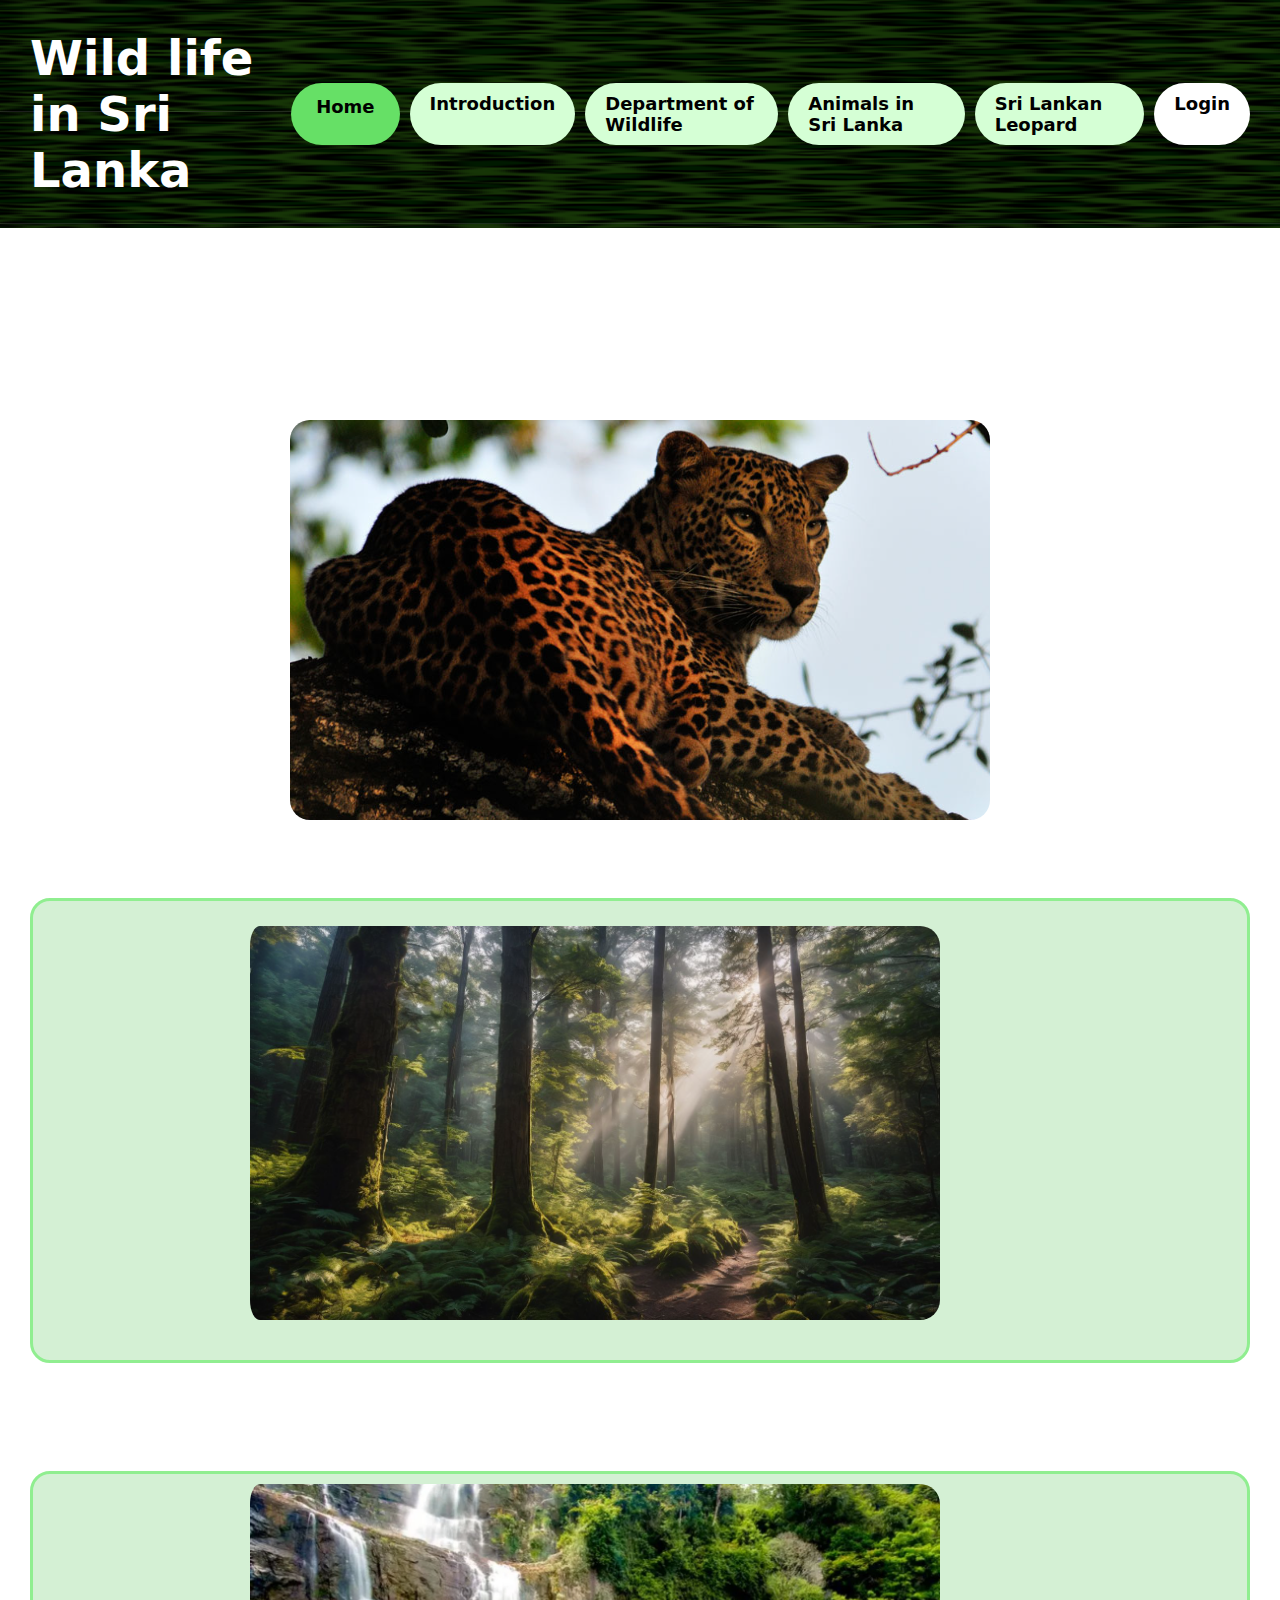
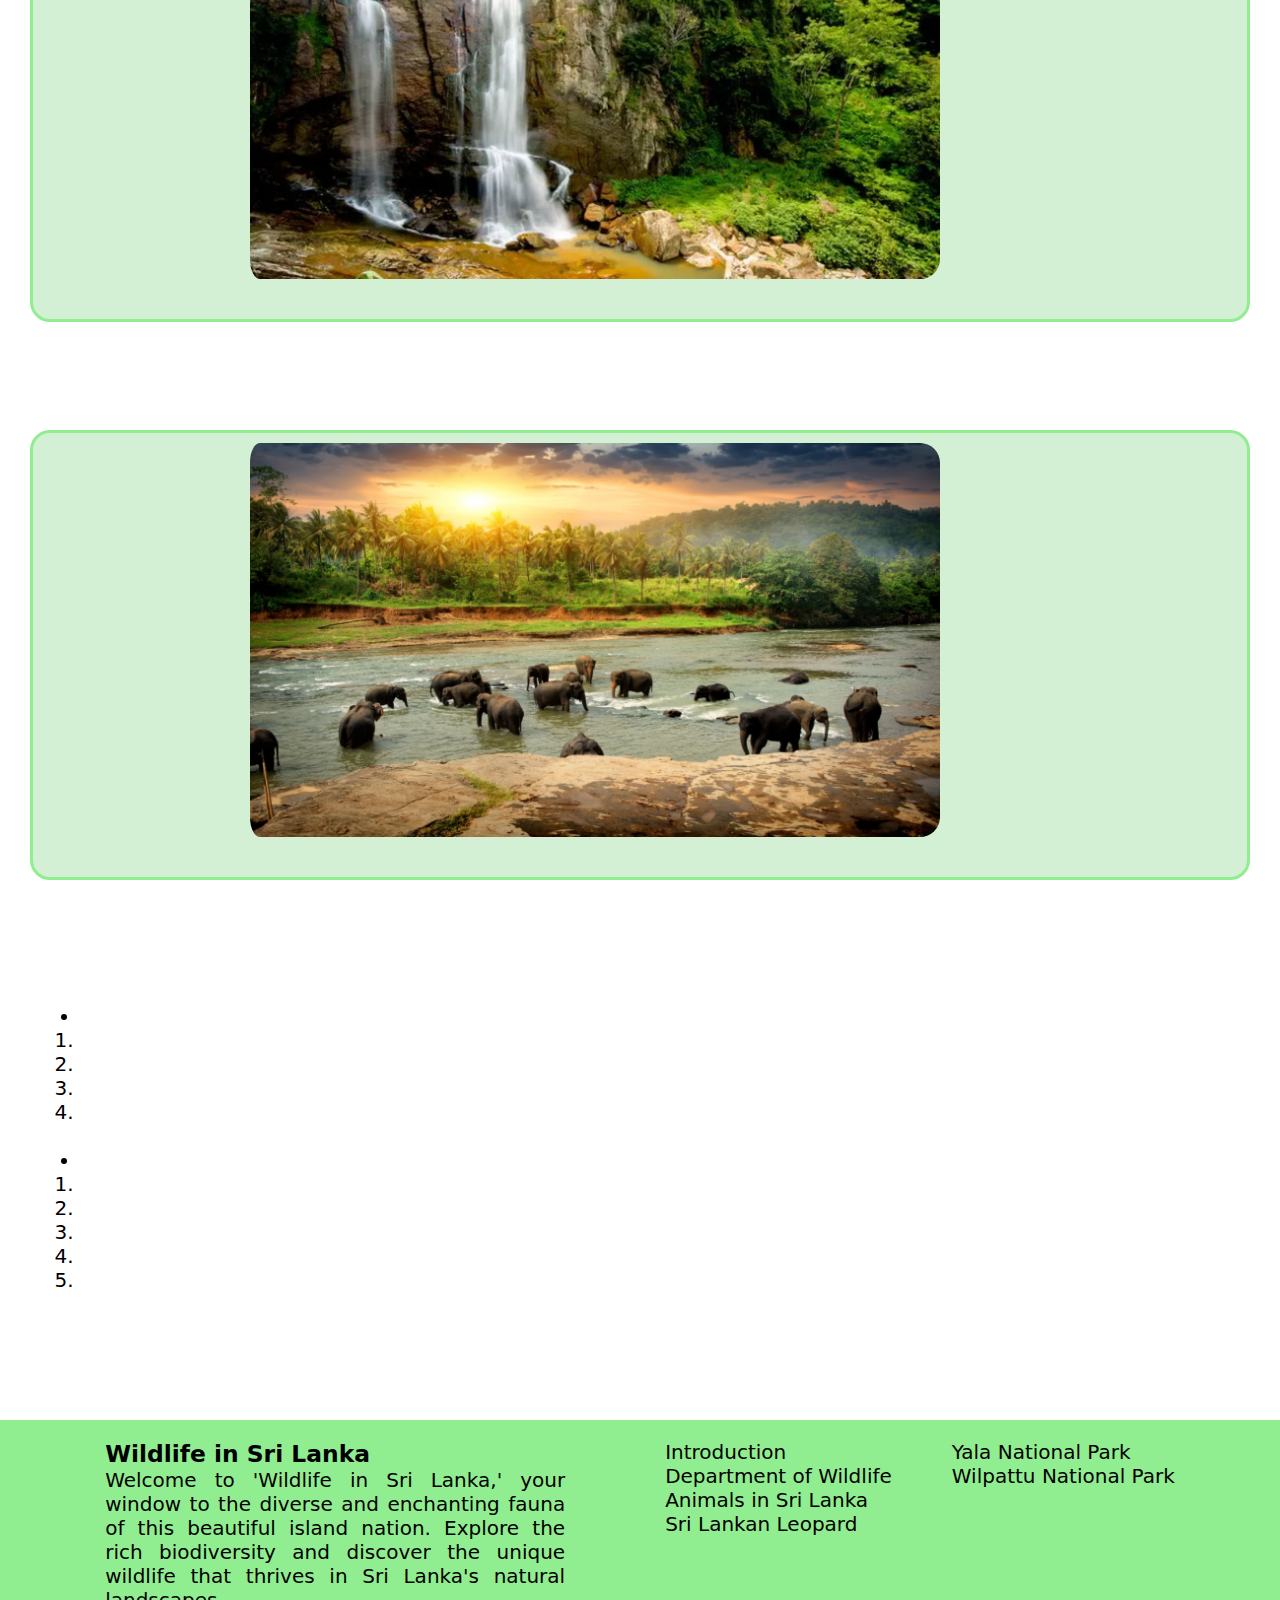
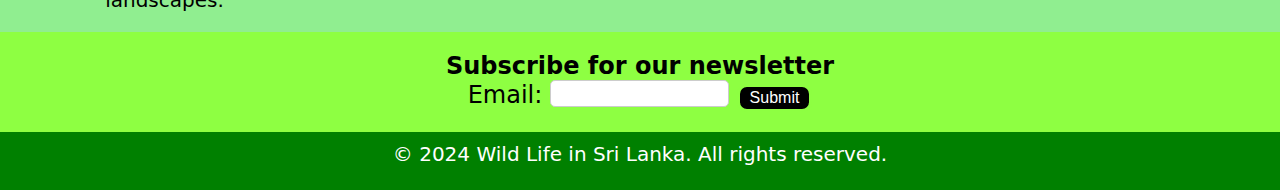
<file: index.html>
<!DOCTYPE html>
<html>
    <head>
        <link rel="stylesheet" href="main.css">
        <meta name="viewport" content="width=device-width, initial-scale=1.0">
        <title>Wild Life in Sri Lanka</title>        
        <link rel="icon" type="image/jpg" sizes="32x32" href="ImageAssets/favicon.jpg">

        
    </head>
    <body>
        
        <header>
            <nav class="navbar">
              <div class="logo">
                <h2 class="sign">Wild life <br>in Sri Lanka</h2>
              </div>
      
              <div class="nav-links">
                <a class="subnavi active" href="index.html">Home</a>
                <a class="subnavi" href="intro.html">Introduction</a>
                <a class="subnavi" href="department.html">Department of Wildlife</a>
                <a class="subnavi" href="animals.html">Animals in Sri Lanka</a>
                <a class="subnavi" href="leopard.html">Sri Lankan Leopard</a>
                <a class="login" href="login.html">Login</a>
              </div>
            </nav>
        </header>
        
        <!-- brief introductions -->
        <div class="all_images">
        <br>
        <h2 id="int"></h2>
        <p id="intro"></p>
        <br><br>
        <img src="ImageAssets/img01.jpg" id="img01">
        <br><br>

        <div class="box01">
        <div class="double-boxes">
        <div>
            <img src="ImageAssets/img02.jpg" id="img02" >
        </div>
        <div class="para1">
            <div class="subhead01">
                <h4 id="box01Subhead01"></h4>
            </div>
            <p id="box01Para01"></p>    
            <p id="box01Para02"></p>
        </div>
        </div>
        </div>
        <br><br>

        <div class="box01">
        <div class="double-boxes">
        <div>
            <img src="ImageAssets/img03.jpg" id="img03" >
        </div>
        <div class="para1">
            <div class="subhead01">
                <h4 id="box02Subhead01"></h4>
            </div>
            <p id="box02Para01"></p>
            <p id="box02Para02"></p>
        </div>
        </div>
        </div>
        <br><br>

        <div class="box01">
        
        <div class="double-boxes">
        <div>
            <img src="ImageAssets/img04.jpg" id="img04">
        </div>
        <div class="para1">
            <div class="subhead01">
                <h4 id="box03Subhead01"></h4>
            </div>
            <p id="box03Para01"></p>
            <p id="box03Para02"></p>
        </div>
        </div>
        </div>
        

        <!-- list -->
        <div class="list01">
        <div class="subhead01">
            <h3 id="listTopic"></h3>
        </div>
        <ul>
            <br>
            <li id="listSubTopic01"></li>
                <ol>
                    <li id="listContent01"></li>
                    <li id="listContent02"></li>
                    <li id="listContent03"></li>
                    <li id="listContent04"></li>
                </ol>
            <br>
            <li id="listSubTopic02"></li>
            <ol>
                <li id="listContent05"></li>
                <li id="listContent06"></li>
                <li id="listContent07"></li>
                <li id="listContent08"></li>
                <li id="listContent09"></li>
            </ol>
        </ul>
        </div>
        
        <br><br>
        </div>
       

        <!-- <div class="headingPopup display-none">
            <h4>To edit the content click the button below : </h4>
                <div id="openPopup"></div>
        </div>         -->


        <footer class="footer">
            <div class="footer_sections">
            <div class="footer_des">
            <h3>Wildlife in Sri Lanka</h4>
            <p></p>Welcome to 'Wildlife in Sri Lanka,' your window to the diverse and enchanting fauna of this beautiful island nation. Explore the rich biodiversity and discover the unique wildlife that thrives in Sri Lanka's natural landscapes.</p>
            </div>
            <div class="footer_links">
            <div class="pages">
            <ul style="list-style-type: none;">
                <li><a href="intro.html">Introduction</a></li>
                <li><a href="department.html">Department of Wildlife</a></li>
                <li><a href="animals.html">Animals in Sri Lanka</a></li>
                <li><a href="leopard.html">Sri Lankan Leopard</a></li>  
            </ul>
            </div>
    
            <div class="parks">
            <ul style="list-style-type: none;">
                <li><a href="yala.html">Yala National Park</a></li>
                <li><a href="wilpattu.html">Wilpattu National Park</a></li>
            </ul>
            </div>
            </div>
            </div>
    
            <section id="newsletter">
                <form id="newsletterForm">
                <div class="subscribe">
                    <h4>Subscribe for our newsletter</h4>
                    <div class="secondLine">
                        <label for="email">Email:</label>
                        <input type="email" id="email" name="email" required>
                        
                        <button type="submit" value="Login">Submit</button>
                    </div>
                </form>
    
                </div>
            </section>

            <div class="foot">
            <p>&copy; 2024 Wild Life in Sri Lanka. All rights reserved.</p><br>
            </div>
        </footer>

        

    <script src="index.js" defer></script>
    <script sre="login.js" defer></script>
    </body>



</html>
</file>
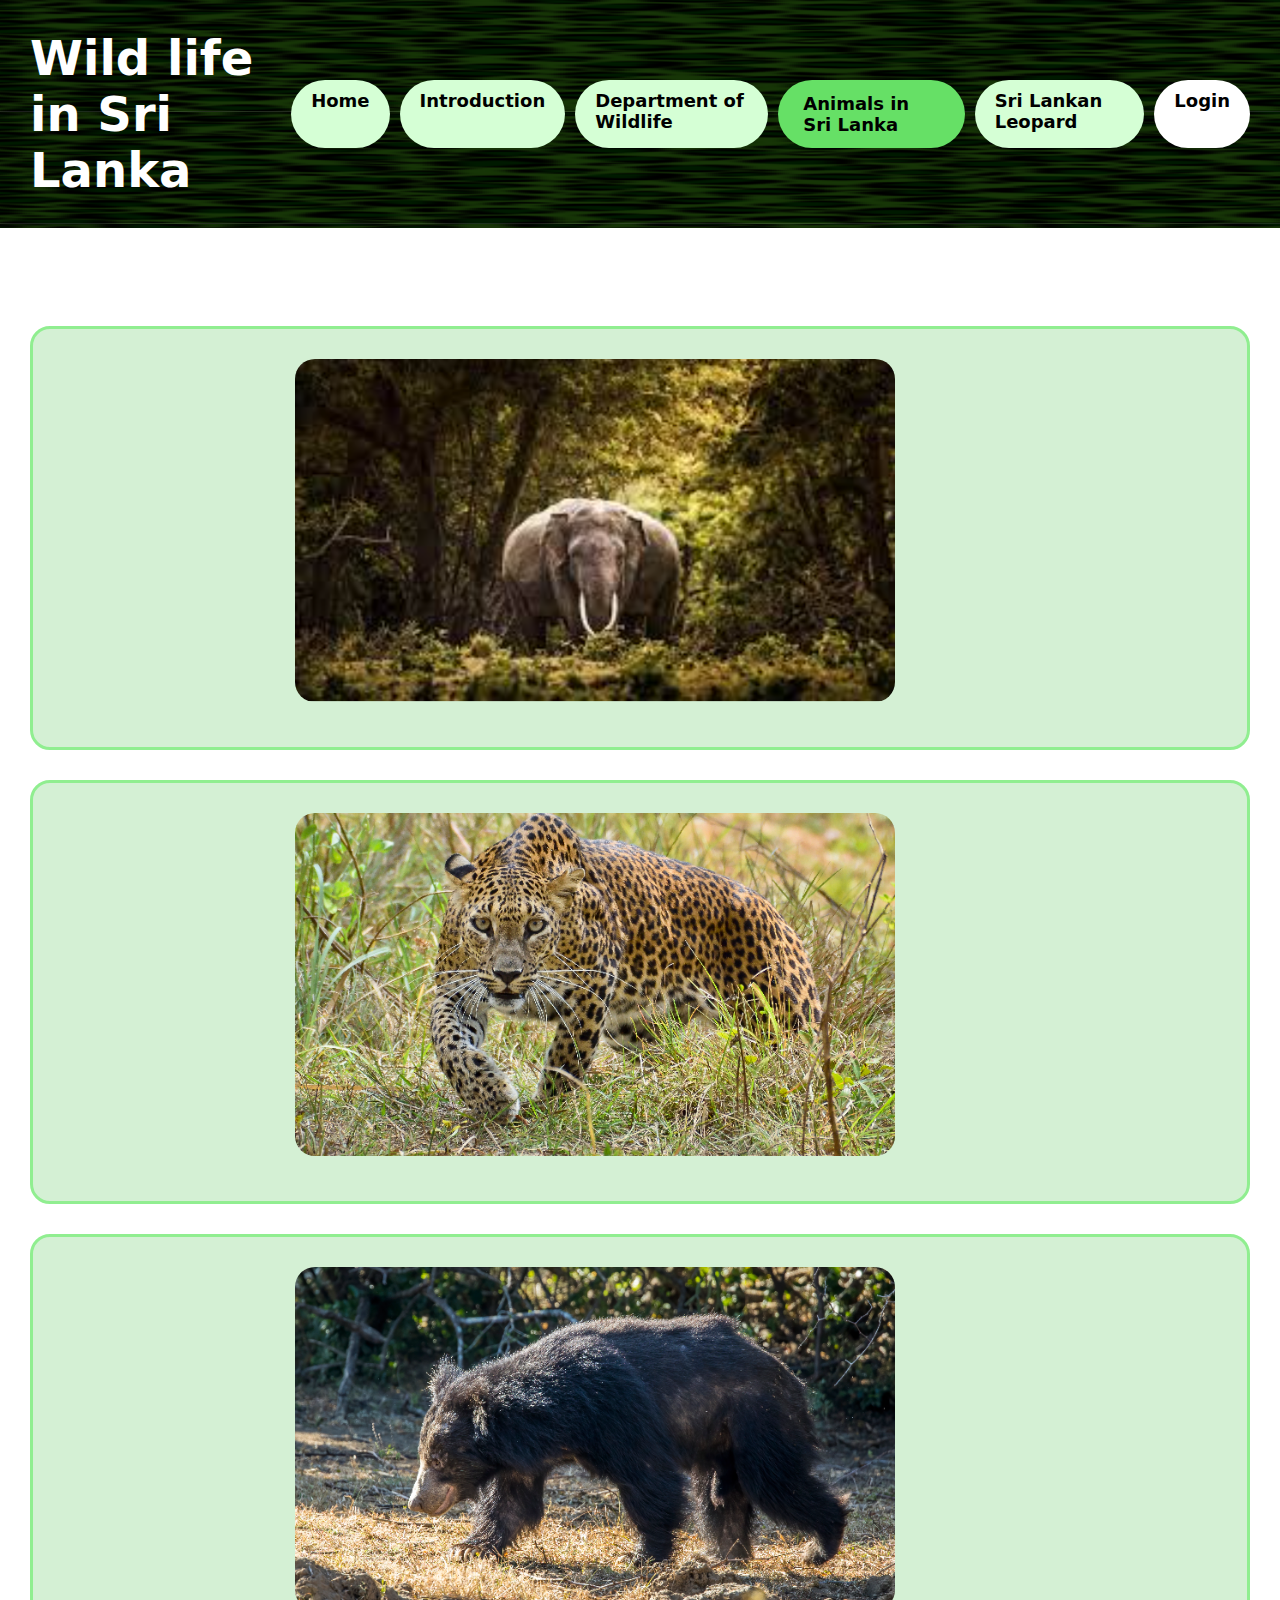
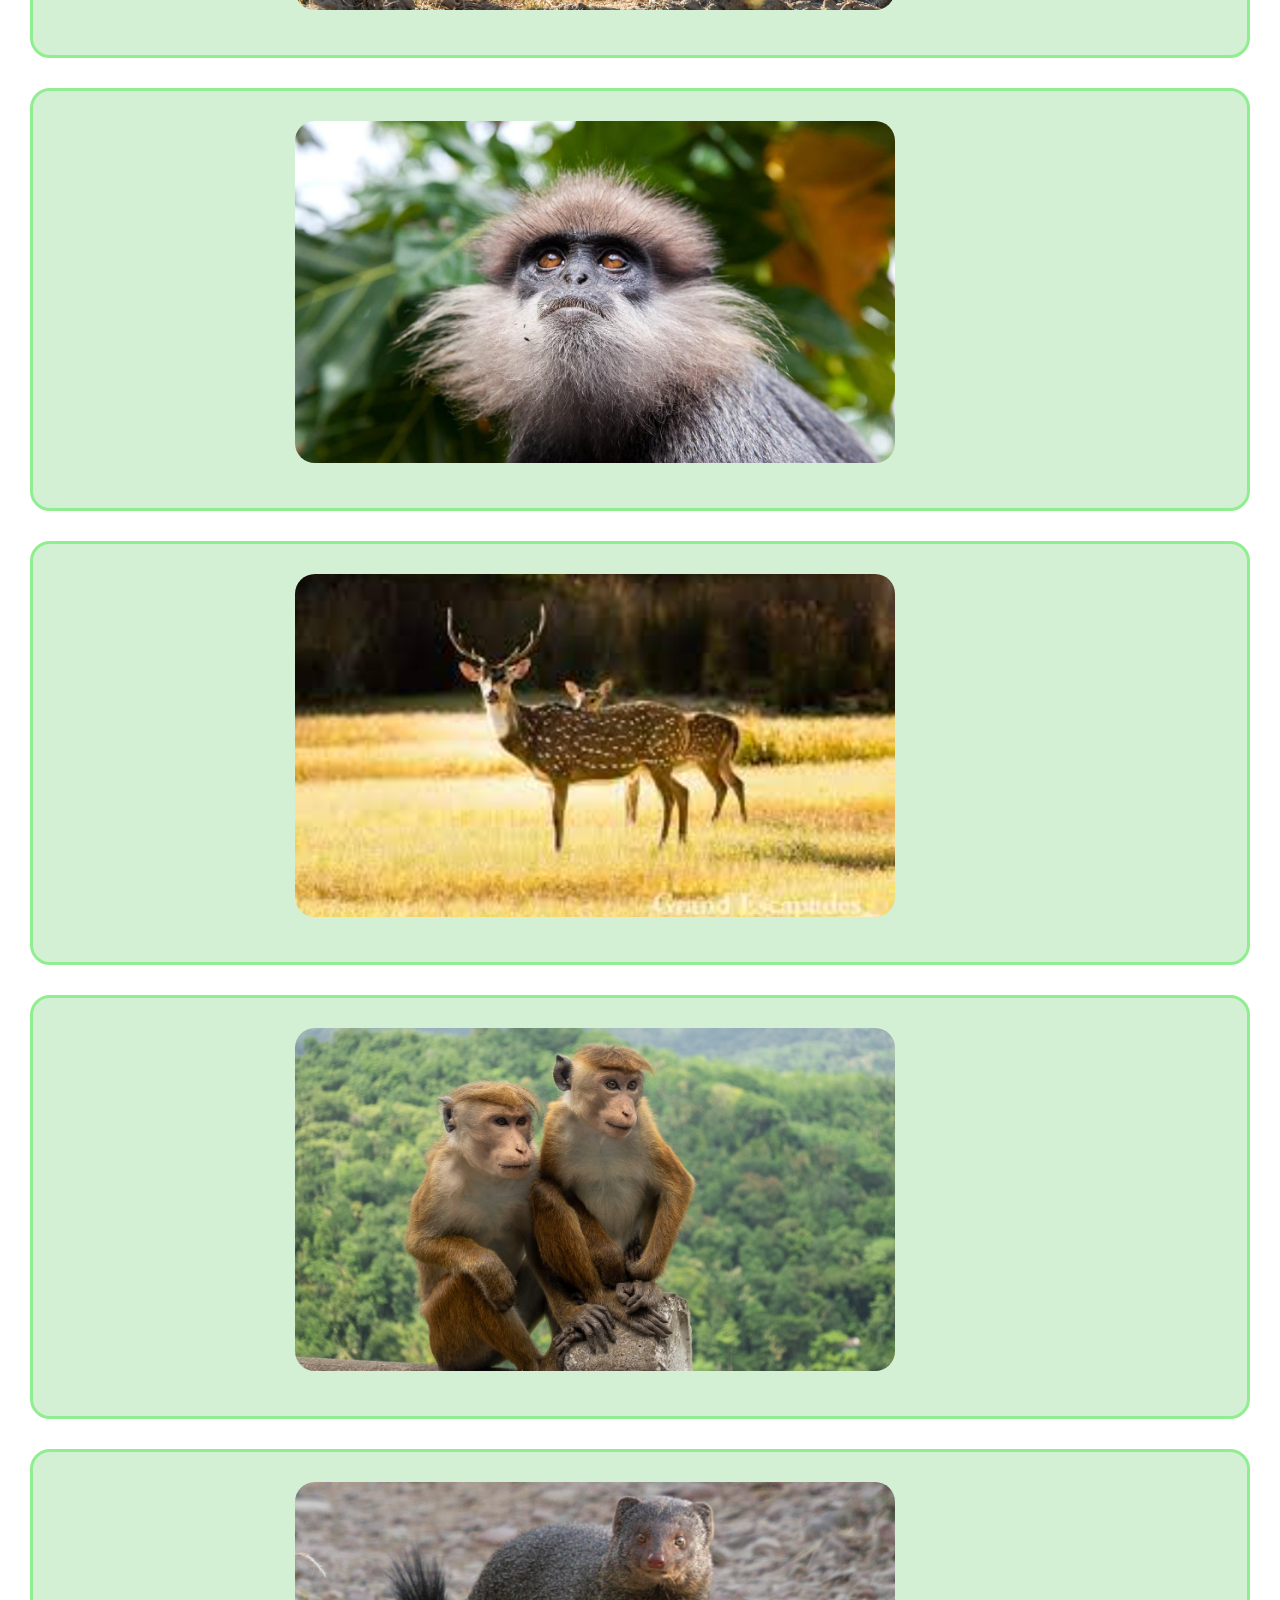
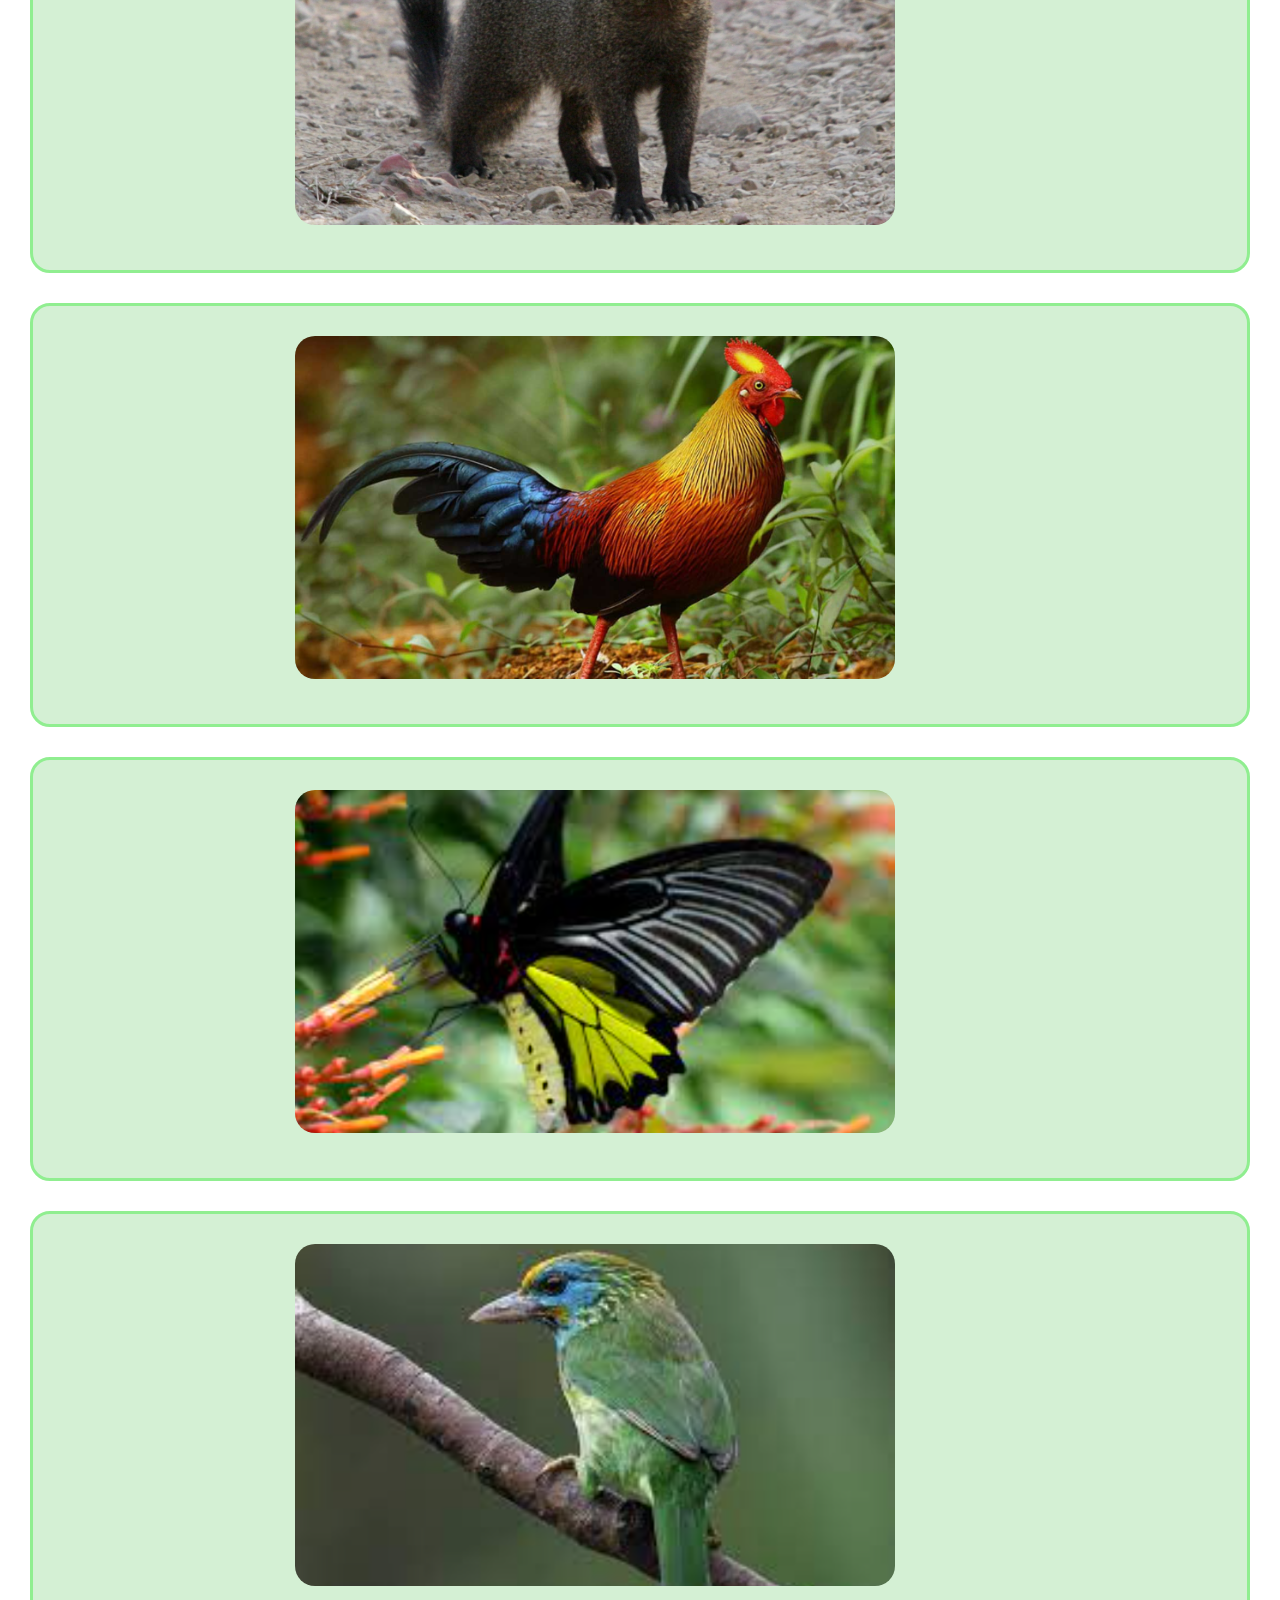
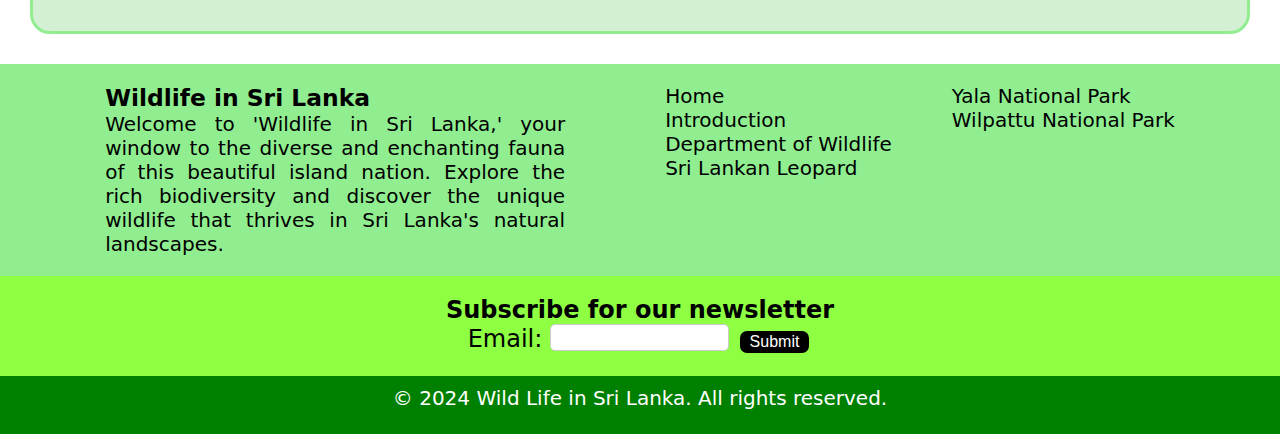
<file: animals.html>
<!DOCTYPE html>
<html>

    <head>
        <link rel="stylesheet" href="main.css">        
        <meta name="viewport" content="width=device-width, initial-scale=1.0">
        <title>Animals in Sri Lanka</title>
        <link rel="icon" type="image/jpg" sizes="32x32" href="ImageAssets/favicon.jpg">


    </head>

    <body>
        <header>
            <nav class="navbar">
              <div class="logo">
                <h2 class="sign">Wild life <br>in Sri Lanka</h2>
              </div>
      
              <div class="nav-links">
                <a class="subnavi" href="index.html">Home</a>
                <a class="subnavi" href="intro.html">Introduction</a>
                <a class="subnavi" href="department.html">Department of Wildlife</a>
                <a class="subnavi active" href="animals.html">Animals in Sri Lanka</a>
                <a class="subnavi" href="leopard.html">Sri Lankan Leopard</a>
                <a class="login" href="login.html">Login</a>
              </div>
            </nav>
        </header>

        <div class="all_images">
        <br>
        <h2 id="int"></h2>
        <br>

        <div class="box01">
        <div class="double-boxes">
            <div>
            <img src="ImageAssets/img12.jpg" id="img12">
            </div>
        <div class="para1">
            <div class="subhead02">
            <h4 id="box01Subhead01"></h4>
            </div>
            <p id="box01para"></p>
        </div>
        </div>
        </div>
        

        <div class="box01">
        <div class="double-boxes">
            <div>
            <img src="ImageAssets/img13.jpg" id="img13">
            </div>
        <div class="para1">
            <div class="subhead02">
                <h4 id="box02Subhead01"></h4>
            </div>
            <p id="box02para"></p>
        </div>
        </div>
        </div>

        <div class="box01">
        <div class="double-boxes">
            <div>
            <img src="ImageAssets/img14.jpg" id="img14">
            </div>
        <div class="para1">
            <div class="subhead02">
            <h4 id="box03Subhead01"></h4>
            </div>
            <p id="box03para"></p>
        </div>
        </div>
        </div>

        <div class="box01">
        <div class="double-boxes">
            <div>
            <img src="ImageAssets/img15.jpg" id="img15">
            </div>
        <div class="para1">
            <div class="subhead02">
            <h4 id="box04Subhead01"></h4>
            </div>
            <p id="box04para"></p>
        </div>
        </div>
        </div>

        <div class="box01">
        <div class="double-boxes">
            <div>
            <img src="ImageAssets/img16.jpg" id="img16">
            </div>
        <div class="para1">
            <div class="subhead02">
            <h4 id="box05Subhead01"></h4>
            </div>
            <p id="box05para"></p>
        </div>
        </div>
        </div>

        <div class="box01">
        <div class="double-boxes">
            <div>
            <img src="ImageAssets/img17.jpg" id="img17">
            </div>
        <div class="para1">
            <div class="subhead02">
            <h4 id="box06Subhead01"></h4>
            </div>
            <p id="box06para"></p>
        </div>
        </div>
        </div>

        <div class="box01">
        <div class="double-boxes">
            <div>
            <img src="ImageAssets/img18.jpg" id="img18">
            </div>
        <div class="para1">
            <div class="subhead02">
            <h4 id="box07Subhead01"></h4>
            </div>
            <p id="box07para"></p>
        </div>
        </div>
        </div>  

        <div class="box01">
        <div class="double-boxes">
            <div>
            <img src="ImageAssets/img19.jpg" id="img19">
            </div>
        <div class="para1">
            <div class="subhead02">
            <h4 id="box08Subhead01"></h4>
            </div>
            <p id="box08para"></p>
        </div>
        </div>
        </div>

        <div class="box01">
        <div class="double-boxes">
            <div>
            <img src="ImageAssets/img20.jpg" id="img20">
            </div>
        <div class="para1">
            <div class="subhead02">
            <h4 id="box09Subhead01"></h4>
            </div>
            <p id="box09para"></p>
        </div>
        </div>
        </div>

        <div class="box01">
        <div class="double-boxes">
            <div>
            <img src="ImageAssets/img21.jpg" id="img21">
        </div>
        <div class="para1">
            <div class="subhead02">
            <h4 id="box10Subhead01"></h4>
            </div>
            <p id="box10para"></p>
        </div>
        </div>
        </div>

        <!-- <div class="headingPopup display-none">
            <h4>To edit the content click the button below : </h4>
                <div id="openPopup"></div>
        </div>  -->

        <footer class="footer">
            <div class="footer_sections">
            <div class="footer_des">
            <h3>Wildlife in Sri Lanka</h4>
            <p></p>Welcome to 'Wildlife in Sri Lanka,' your window to the diverse and enchanting fauna of this beautiful island nation. Explore the rich biodiversity and discover the unique wildlife that thrives in Sri Lanka's natural landscapes.</p>
            </div>
            <div class="footer_links">
            <div class="pages">
            <ul style="list-style-type: none;">
                <li><a href="index.html">Home</a></li>
                <li><a href="intro.html">Introduction</a></li>
                <li><a href="department.html">Department of Wildlife</a></li>
                <li><a href="leopard.html">Sri Lankan Leopard</a></li>  
            </ul>
            </div>
    
            <div class="parks">
            <ul style="list-style-type: none;">
                <li><a href="yala.html">Yala National Park</a></li>
                <li><a href="wilpattu.html">Wilpattu National Park</a></li>
            </ul>
            </div>
            </div>
            </div>
    
            <section id="newsletter">
                <form id="newsletterForm">
                <div class="subscribe">
                    <h4>Subscribe for our newsletter</h4>
                    <div>
                        <label for="email">Email:</label>
                        <input type="email" id="email" name="email" required>
                        
                        <button type="submit" value="Login">Submit</button>
                    </div>
                </form>
    
                </div>
            </section>
            
            <div class="foot">
            <p>&copy; 2024 Wild Life in Sri Lanka. All rights reserved.</p><br>
            </div>
        </footer>

        <script src="animals.js" defer></script>
    </body>

    

</html>
</file>
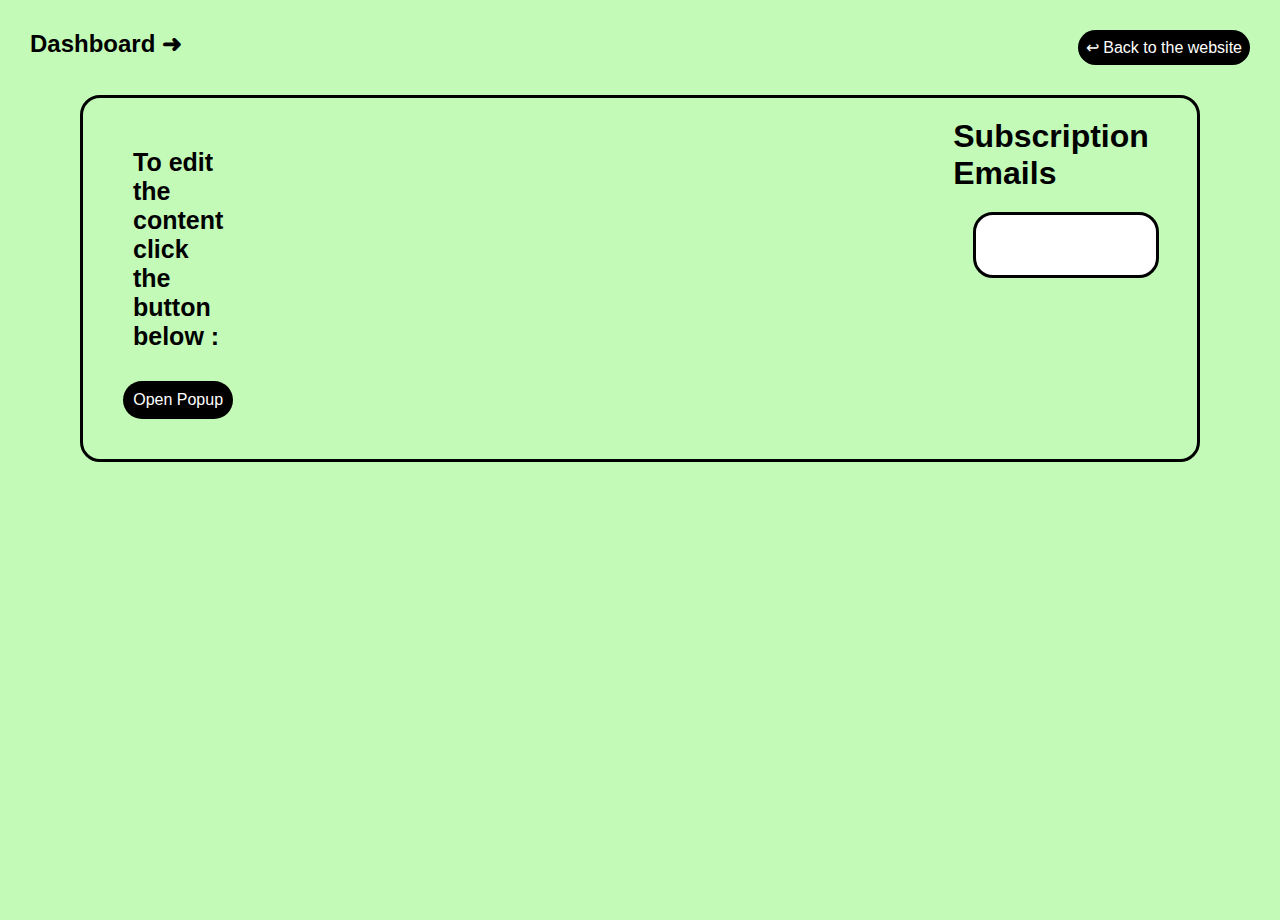
<file: dashboard.html>
<!DOCTYPE html>
<html>
    <head>
        <link rel="stylesheet" href="dashboard.css">
        <meta name="viewport" content="width=device-width, initial-scale=1.0">
        <title>Wild Life in Sri Lanka</title>        
        <link rel="icon" type="image/jpg" sizes="32x32" href="ImageAssets/favicon.jpg">

    </head>


    <body>
        <div id="dashHeading">
            <div id="heading">
                <h2 id="headingDashboard">Dashboard ➜</h2> 
                <p id="username"></p>
            </div>
            <a id="backBtn" href="index.html"> ↩ Back to the website</a>
        </div>


        <div class="fullDashboard">
            <div class="editiingPart">

                <h4>To edit the content click the button below : </h4>
                <div id="openPopup"></div>

                <!-- <select id="changeData" name="page" required>
                    <option value="selectPage">Select Page</option>
                    <option value="admin">Home</option>
                    <option value="admin">Introduction</option>
                    <option value="admin">Department</option>
                    <option value="admin">Animals</option>
                    <option value="admin">Yala</option>
                    <option value="admin">Wilpattu</option>
                </select>
        
                <button>Select Page</button>
                <button>Save Changes</button><br>
                <textarea rows="50" cols="60"></textarea> -->

            </div>

            <div class="newsletterEmail">

                <section id="subscriptions">
                    <div class="subscriptionsEmails">
                      <h1 class="emialTitle">Subscription Emails</h1>
                      <ol id="emialLists">
                        
                      </ol>
                    </div>
                </section>

            </div>



        </div>
        <script src="dashboard.js"></script>
        <!-- <script src="login.js"></script> -->
    </body>
</html>
</file>
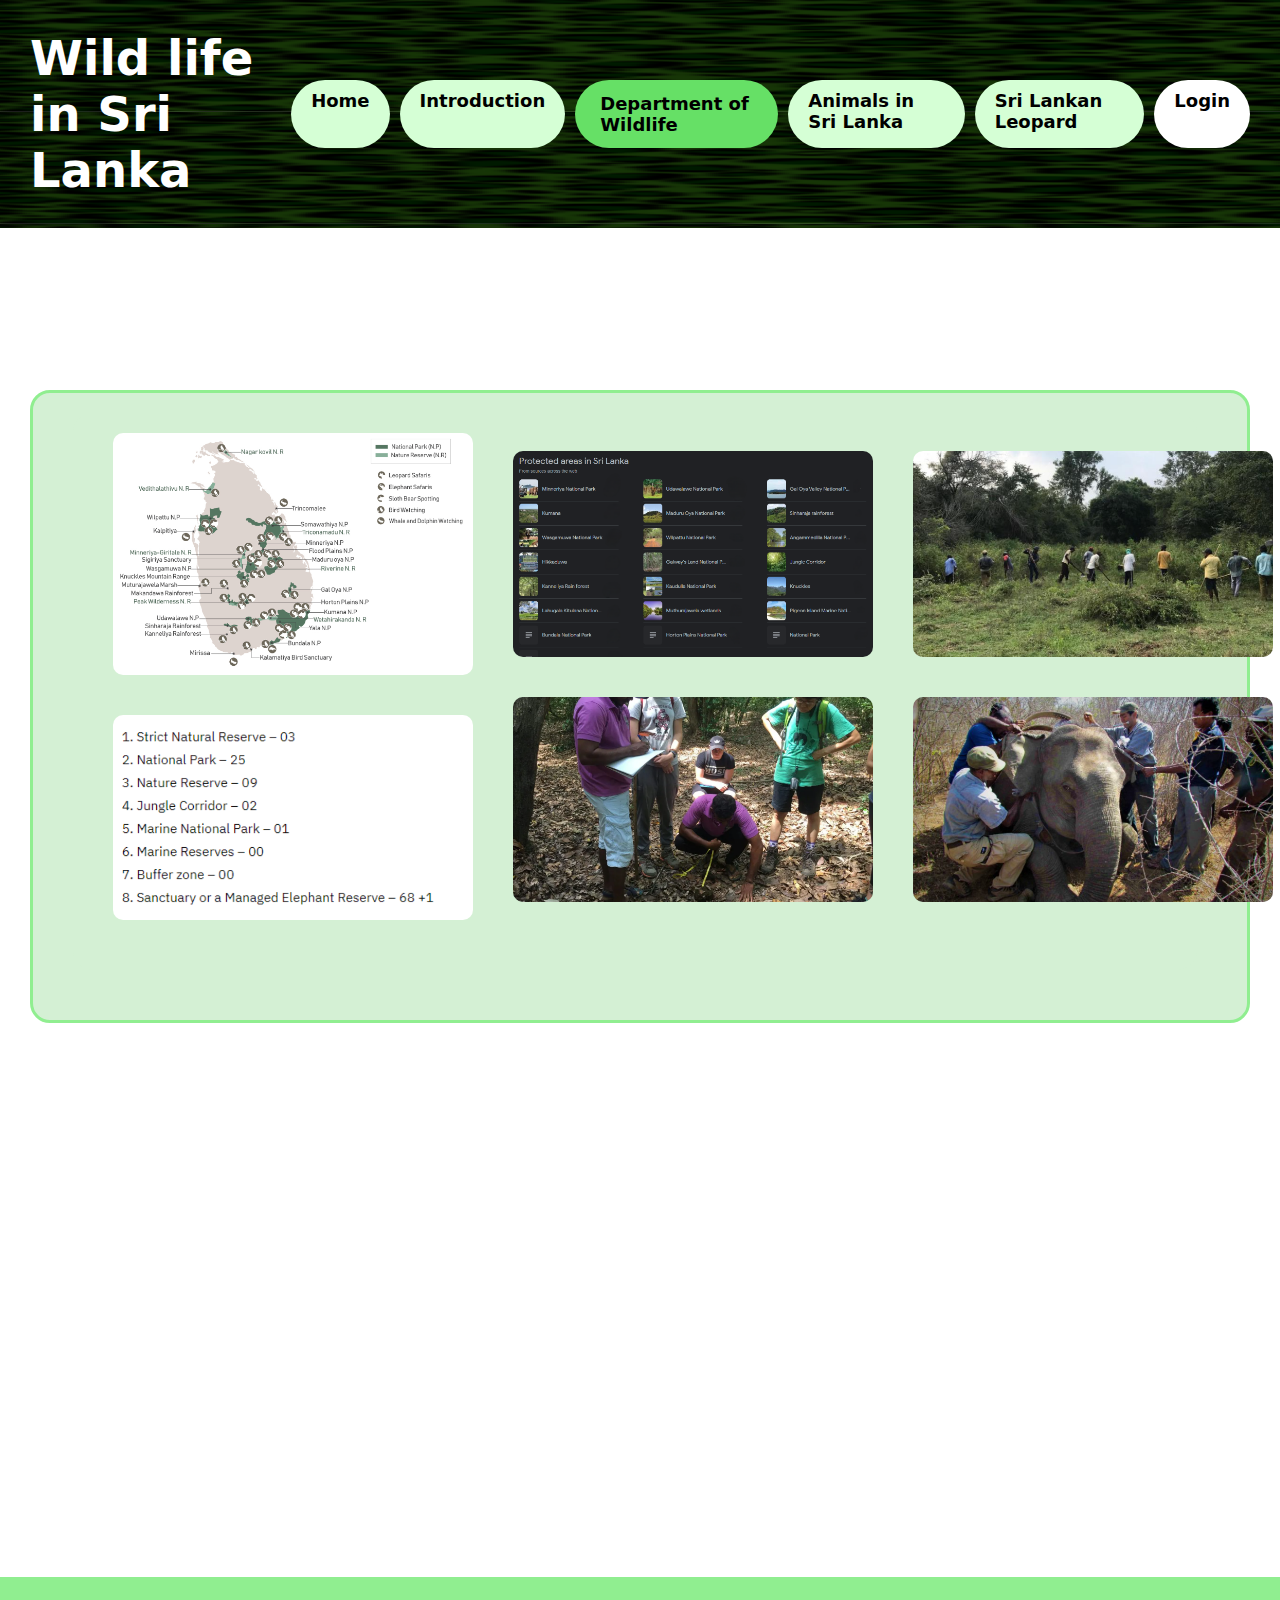
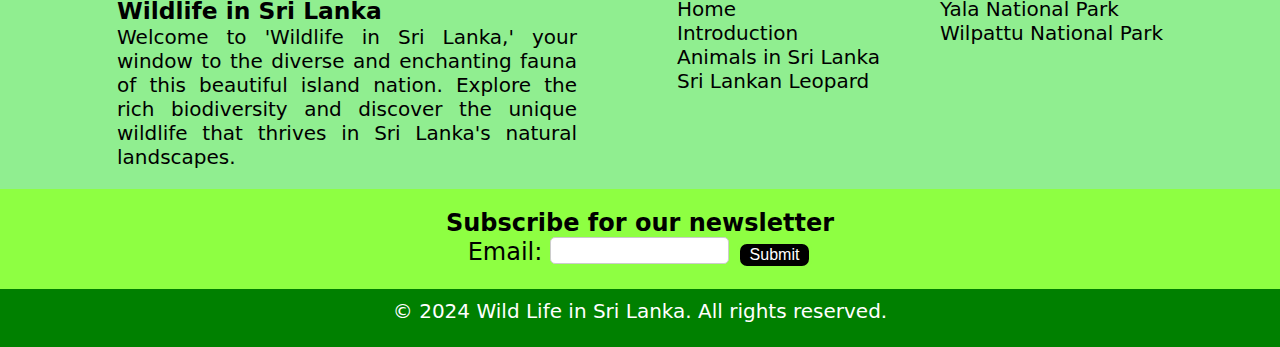
<file: department.html>
<!DOCTYPE html>
<html>

    <head>
        <link rel="stylesheet" href="main.css">
        <meta name="viewport" content="width=device-width, initial-scale=1.0">
        <title>The Department of Wildlife Conservation</title>
        <link rel="icon" type="image/jpg" sizes="32x32" href="ImageAssets/favicon.jpg">


    </head>

    <body>
        <header>
            <nav class="navbar">
              <div class="logo">
                <h2 class="sign">Wild life <br>in Sri Lanka</h2>
              </div>
      
              <div class="nav-links">
                <a class="subnavi" href="index.html">Home</a>
                <a class="subnavi" href="intro.html">Introduction</a>
                <a class="subnavi active" href="department.html">Department of Wildlife</a>
                <a class="subnavi" href="animals.html">Animals in Sri Lanka</a>
                <a class="subnavi" href="leopard.html">Sri Lankan Leopard</a>
                <a class="login" href="login.html">Login</a>
              </div>
            </nav>
          </header>
        <div class="all_images">
        <br>
        <h2 id="int"></h2>
        <br>
        
        <div class="para1">
            <p id="para01"></p>
            <p id="para02"></p>
            <p id="para03"></p>
        </div>

        <!-- image gallery -->
        <br>
        <div class="box01">
          <div class="flex2">

          <div class="flex3">
              <img src="ImageAssets/img33.jpg" id="img33">
              <img src="ImageAssets/img35.jpg" id="img35">
          </div>

          <div class="flex3">
            <img src="ImageAssets/img36.jpg" id="img36">
            <img src="ImageAssets/img37.jpg" id="img37">
          </div>

          <div class="flex3">
            <img src="ImageAssets/img38.jpg" id="img38">
            <img src="ImageAssets/img39.jpg" id="img39"> 
          </div>
          
          </div>
        </div>
        

        <br>
        <div class="map_department">
            <iframe src="https://www.google.com/maps/embed?pb=!1m18!1m12!1m3!1d2025377.936491697!2d79.23092949792698!3d7.485528306705856!2m3!1f0!2f0!3f0!3m2!1i1024!2i768!4f13.1!3m3!1m2!1s0x3ae250aa85489b1f%3A0xd8773339b6b43dbb!2sDepartment%20of%20Wildlife%20Conservation!5e0!3m2!1sen!2slk!4v1702474179586!5m2!1sen!2slk" width="1300" height="400" style="border:0;" allowfullscreen="" loading="lazy" referrerpolicy="no-referrer-when-downgrade"></iframe>
        </div>
        </div>

        <!-- <div class="headingPopup display-none">
          <h4>To edit the content click the button below : </h4>
              <div id="openPopup"></div>
        </div>  -->

        <footer class="footer">
          <div class="footer_sections">
          <div class="footer_des">
          <h3>Wildlife in Sri Lanka</h4>
          <p></p>Welcome to 'Wildlife in Sri Lanka,' your window to the diverse and enchanting fauna of this beautiful island nation. Explore the rich biodiversity and discover the unique wildlife that thrives in Sri Lanka's natural landscapes.</p>
          </div>
          <div class="footer_links">
          <div class="pages">
          <ul style="list-style-type: none;">
              <li><a href="index.html">Home</a></li>
              <li><a href="intro.html">Introduction</a></li>
              <li><a href="animals.html">Animals in Sri Lanka</a></li>
              <li><a href="leopard.html">Sri Lankan Leopard</a></li>  
          </ul>
          </div>
    
          <div class="parks">
          <ul style="list-style-type: none;">
              <li><a href="yala.html">Yala National Park</a></li>
              <li><a href="wilpattu.html">Wilpattu National Park</a></li>
          </ul>
          </div>
          </div>
          </div>
    
          <section id="newsletter">
                <form id="newsletterForm">
                <div class="subscribe">
                    <h4>Subscribe for our newsletter</h4>
                    <div>
                        <label for="email">Email:</label>
                        <input type="email" id="email" name="email" required>
                        
                        <button type="submit" value="Login">Submit</button>
                    </div>
                </form>
    
                </div>
            </section>
        
          <div class="foot">
          <p>&copy; 2024 Wild Life in Sri Lanka. All rights reserved.</p><br>
          </div>
      </footer>
              
      <script src="department.js" defer></script>
    </body>

    

</html>
</file>
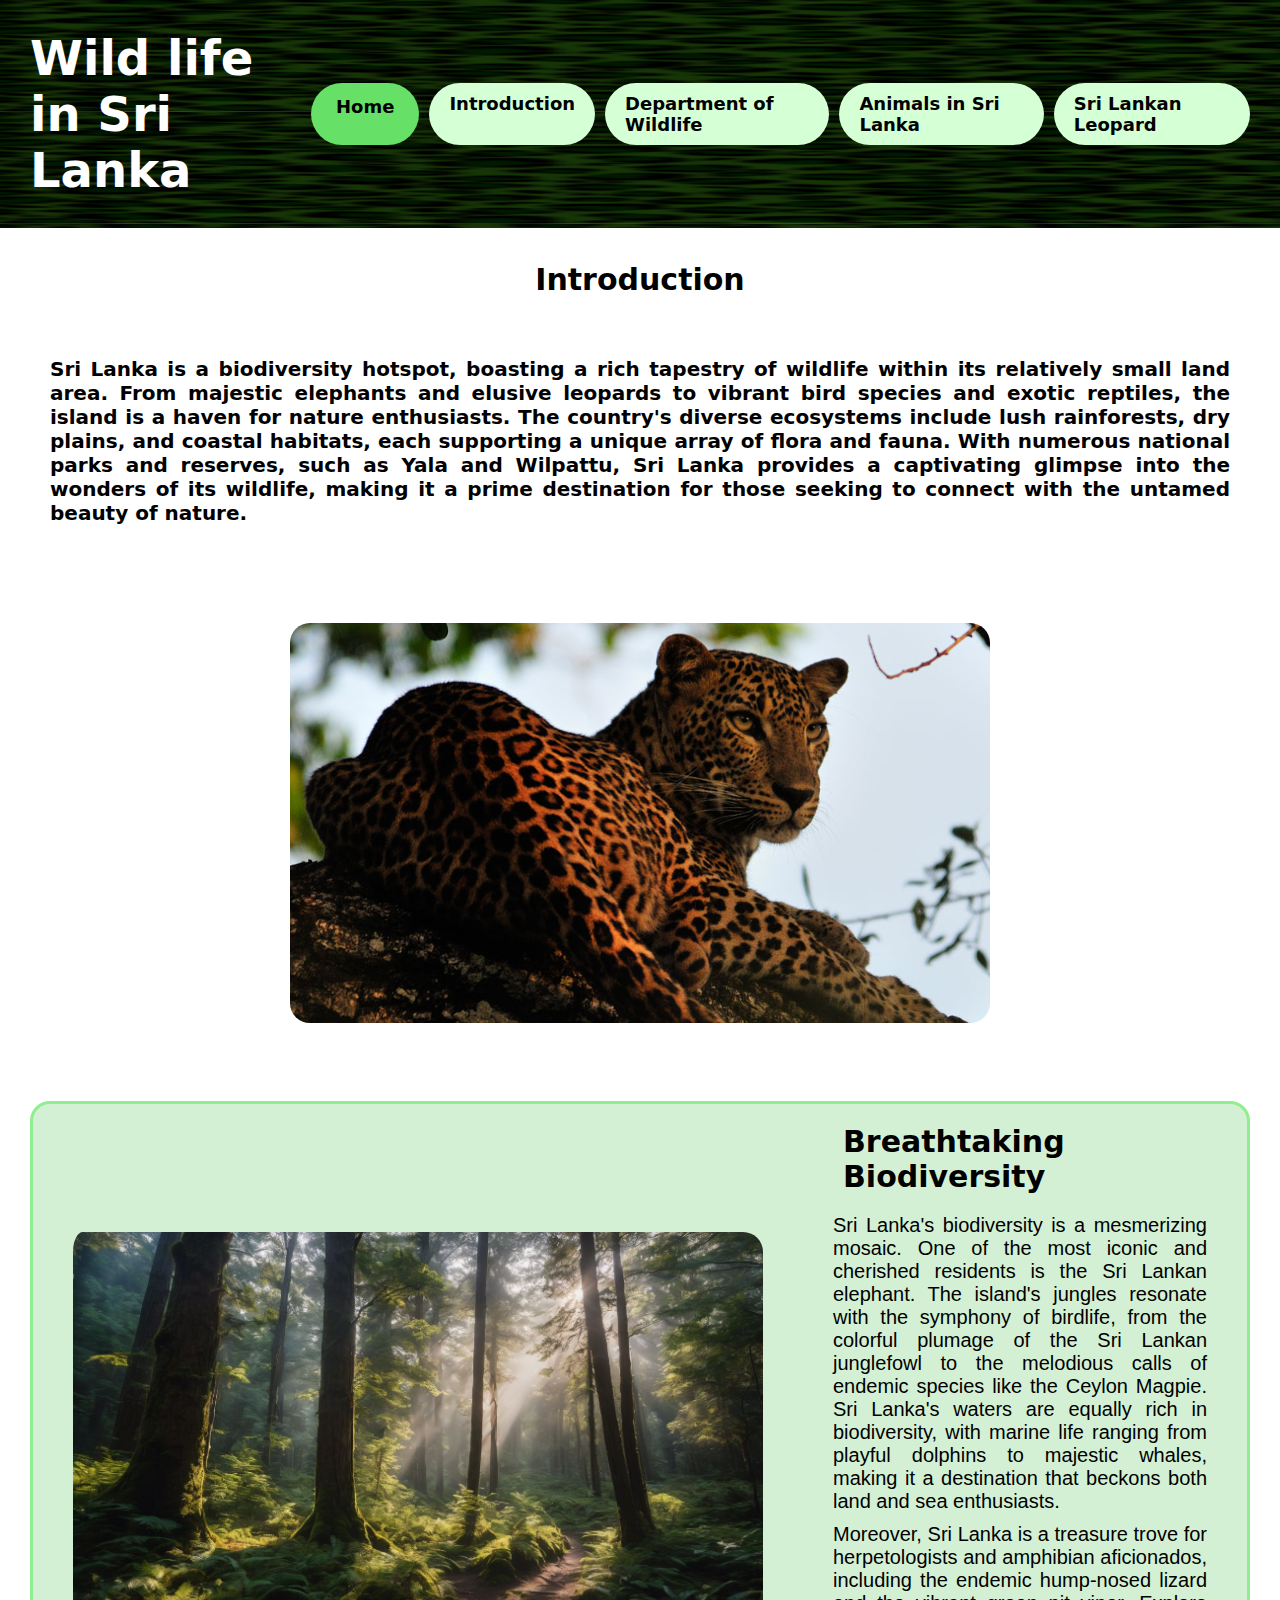
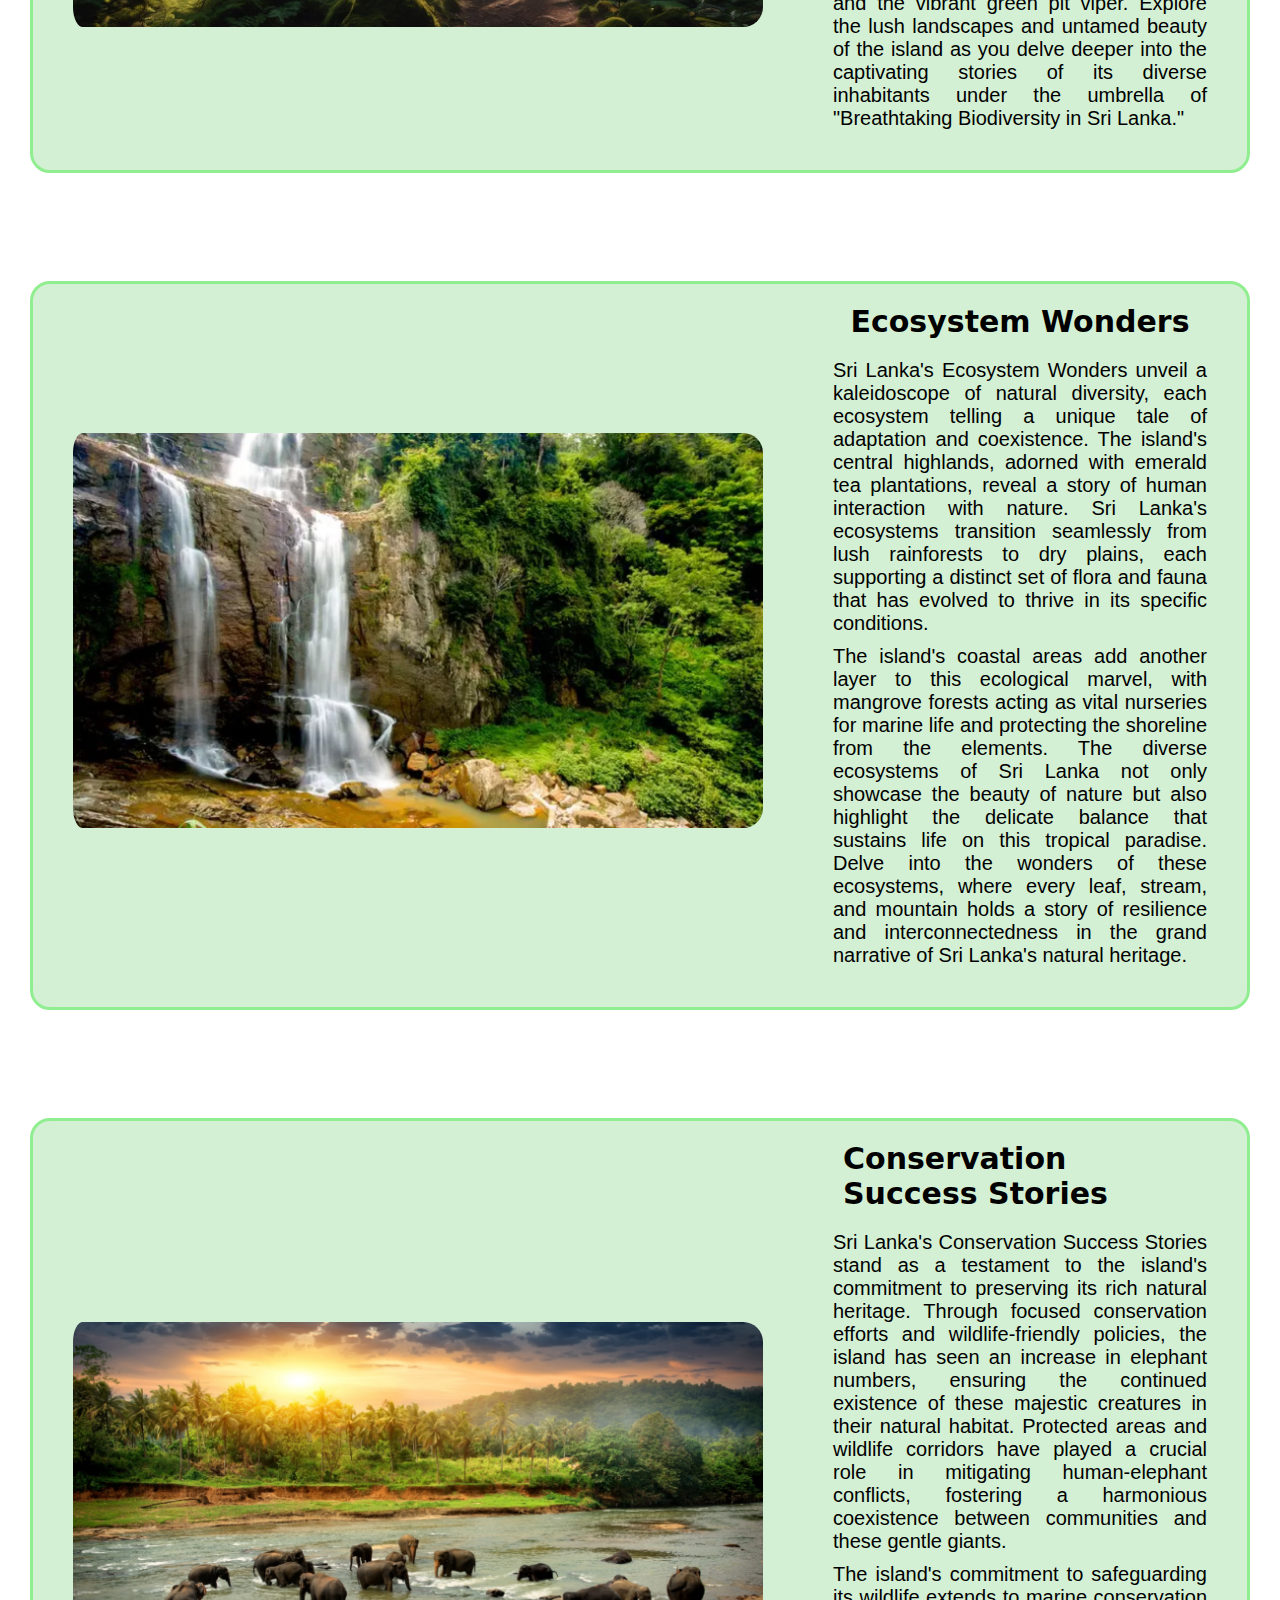
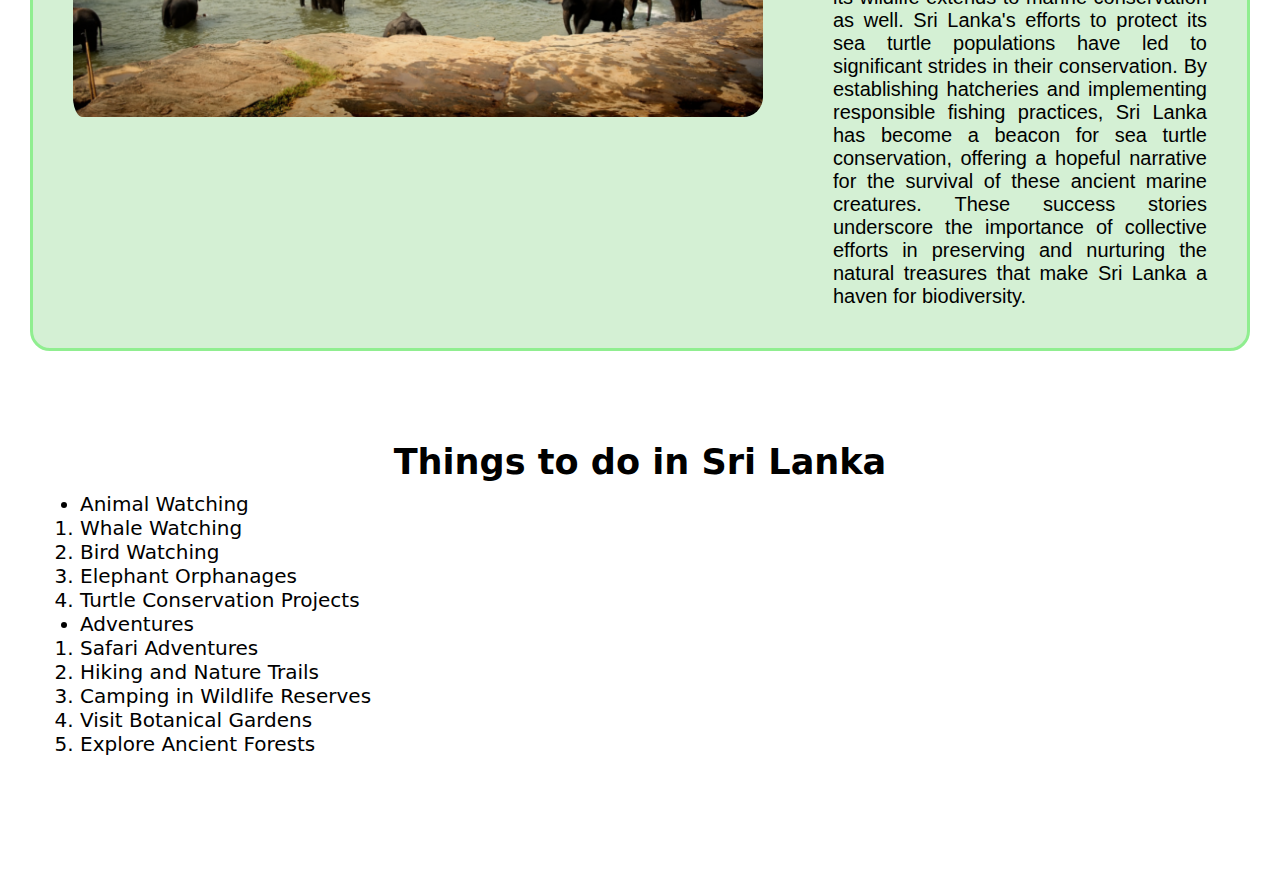
<file: home.html>
<!DOCTYPE html>
<html>
    <head>
        <link rel="stylesheet" href="main.css">

        <title>Wild Life in Sri Lanka</title>
        
    </head>
    <body>
        
        <header>
            <nav class="navbar">
              <div class="logo">
                <h2 class="sign">Wild life <br>in Sri Lanka</h2>
              </div>
      
              <div class="nav-links">
                <a class="subnavi active" href="home.html">Home</a>
                <a class="subnavi" href="intro.html">Introduction</a>
                <a class="subnavi" href="department.html">Department of Wildlife</a>
                <a class="subnavi" href="animals.html">Animals in Sri Lanka</a>
                <a class="subnavi" href="leopard.html">Sri Lankan Leopard</a>
              </div>
            </nav>
        </header>
        
        <br>
        <h2 id="int">Introduction</h2>
        <p id="intro">Sri Lanka is a biodiversity hotspot, boasting a rich tapestry of wildlife within its relatively small land area. From majestic elephants and elusive leopards to vibrant bird species and exotic reptiles, the island is a haven for nature enthusiasts. The country's diverse ecosystems include lush rainforests, dry plains, and coastal habitats, each supporting a unique array of flora and fauna. With numerous national parks and reserves, such as Yala and Wilpattu, Sri Lanka provides a captivating glimpse into the wonders of its wildlife, making it a prime destination for those seeking to connect with the untamed beauty of nature.</p>
        <br><br>
        <img src="img01.jpg" id="img01">
        <br><br>

        <div class="box01">
        <div class="double-boxes">
        <div>
            <img src="img02.jpg" id="img02" >
        </div>
        <div class="para1">
            <div class="subhead01">
                <h4>Breathtaking Biodiversity</h4>
            </div>
            <p> Sri Lanka's biodiversity is a mesmerizing mosaic. One of the most iconic and cherished residents is the Sri Lankan elephant. The island's jungles resonate with the symphony of birdlife, from the colorful plumage of the Sri Lankan junglefowl to the melodious calls of endemic species like the Ceylon Magpie. Sri Lanka's waters are equally rich in biodiversity, with marine life ranging from playful dolphins to majestic whales, making it a destination that beckons both land and sea enthusiasts.</p>    
            <p>Moreover, Sri Lanka is a treasure trove for herpetologists and amphibian aficionados, including the endemic hump-nosed lizard and the vibrant green pit viper. Explore the lush landscapes and untamed beauty of the island as you delve deeper into the captivating stories of its diverse inhabitants under the umbrella of "Breathtaking Biodiversity in Sri Lanka."</p>
        </div>
        </div>
        </div>
        <br><br>

        <div class="box01">
        
        <div class="double-boxes">
        <div>
            <img src="img03.jpg" id="img03" >
        </div>
        <div class="para1">
            <div class="subhead01">
                <h4>Ecosystem Wonders</h4>
            </div>
            <p> Sri Lanka's Ecosystem Wonders unveil a kaleidoscope of natural diversity, each ecosystem telling a unique tale of adaptation and coexistence. The island's central highlands, adorned with emerald tea plantations, reveal a story of human interaction with nature. Sri Lanka's ecosystems transition seamlessly from lush rainforests to dry plains, each supporting a distinct set of flora and fauna that has evolved to thrive in its specific conditions.</p>
            <p>The island's coastal areas add another layer to this ecological marvel, with mangrove forests acting as vital nurseries for marine life and protecting the shoreline from the elements. The diverse ecosystems of Sri Lanka not only showcase the beauty of nature but also highlight the delicate balance that sustains life on this tropical paradise. Delve into the wonders of these ecosystems, where every leaf, stream, and mountain holds a story of resilience and interconnectedness in the grand narrative of Sri Lanka's natural heritage.</p>
        </div>
        </div>
        </div>
        <br><br>

        <div class="box01">
        
        <div class="double-boxes">
        <div>
            <img src="img04.jpg" id="img04">
        </div>
        <div class="para1">
            <div class="subhead01">
                <h4>Conservation Success Stories</h4>
            </div>
            <p> Sri Lanka's Conservation Success Stories stand as a testament to the island's commitment to preserving its rich natural heritage. Through focused conservation efforts and wildlife-friendly policies, the island has seen an increase in elephant numbers, ensuring the continued existence of these majestic creatures in their natural habitat. Protected areas and wildlife corridors have played a crucial role in mitigating human-elephant conflicts, fostering a harmonious coexistence between communities and these gentle giants.</p>
            <p>The island's commitment to safeguarding its wildlife extends to marine conservation as well. Sri Lanka's efforts to protect its sea turtle populations have led to significant strides in their conservation. By establishing hatcheries and implementing responsible fishing practices, Sri Lanka has become a beacon for sea turtle conservation, offering a hopeful narrative for the survival of these ancient marine creatures. These success stories underscore the importance of collective efforts in preserving and nurturing the natural treasures that make Sri Lanka a haven for biodiversity.</p>
        </div>
        </div>
        </div>
        

        
        <div class="list01">
        <div class="subhead01">
            <h3>Things to do in Sri Lanka</h3>
        </div>
        <ul>
            <li>Animal Watching</li>
                <ol>
                    <li>Whale Watching</li>
                    <li>Bird Watching</li>
                    <li>Elephant Orphanages</li>
                    <li>Turtle Conservation Projects</li>
                </ol>
            <li>Adventures</li>
            <ol>
                <li>Safari Adventures</li>
                <li>Hiking and Nature Trails</li>
                <li>Camping in Wildlife Reserves</li>
                <li>Visit Botanical Gardens</li>
                <li>Explore Ancient Forests</li>
            </ol>
        </ul>
        </div>
        
        <br><br>

    </body>
</html>
</file>
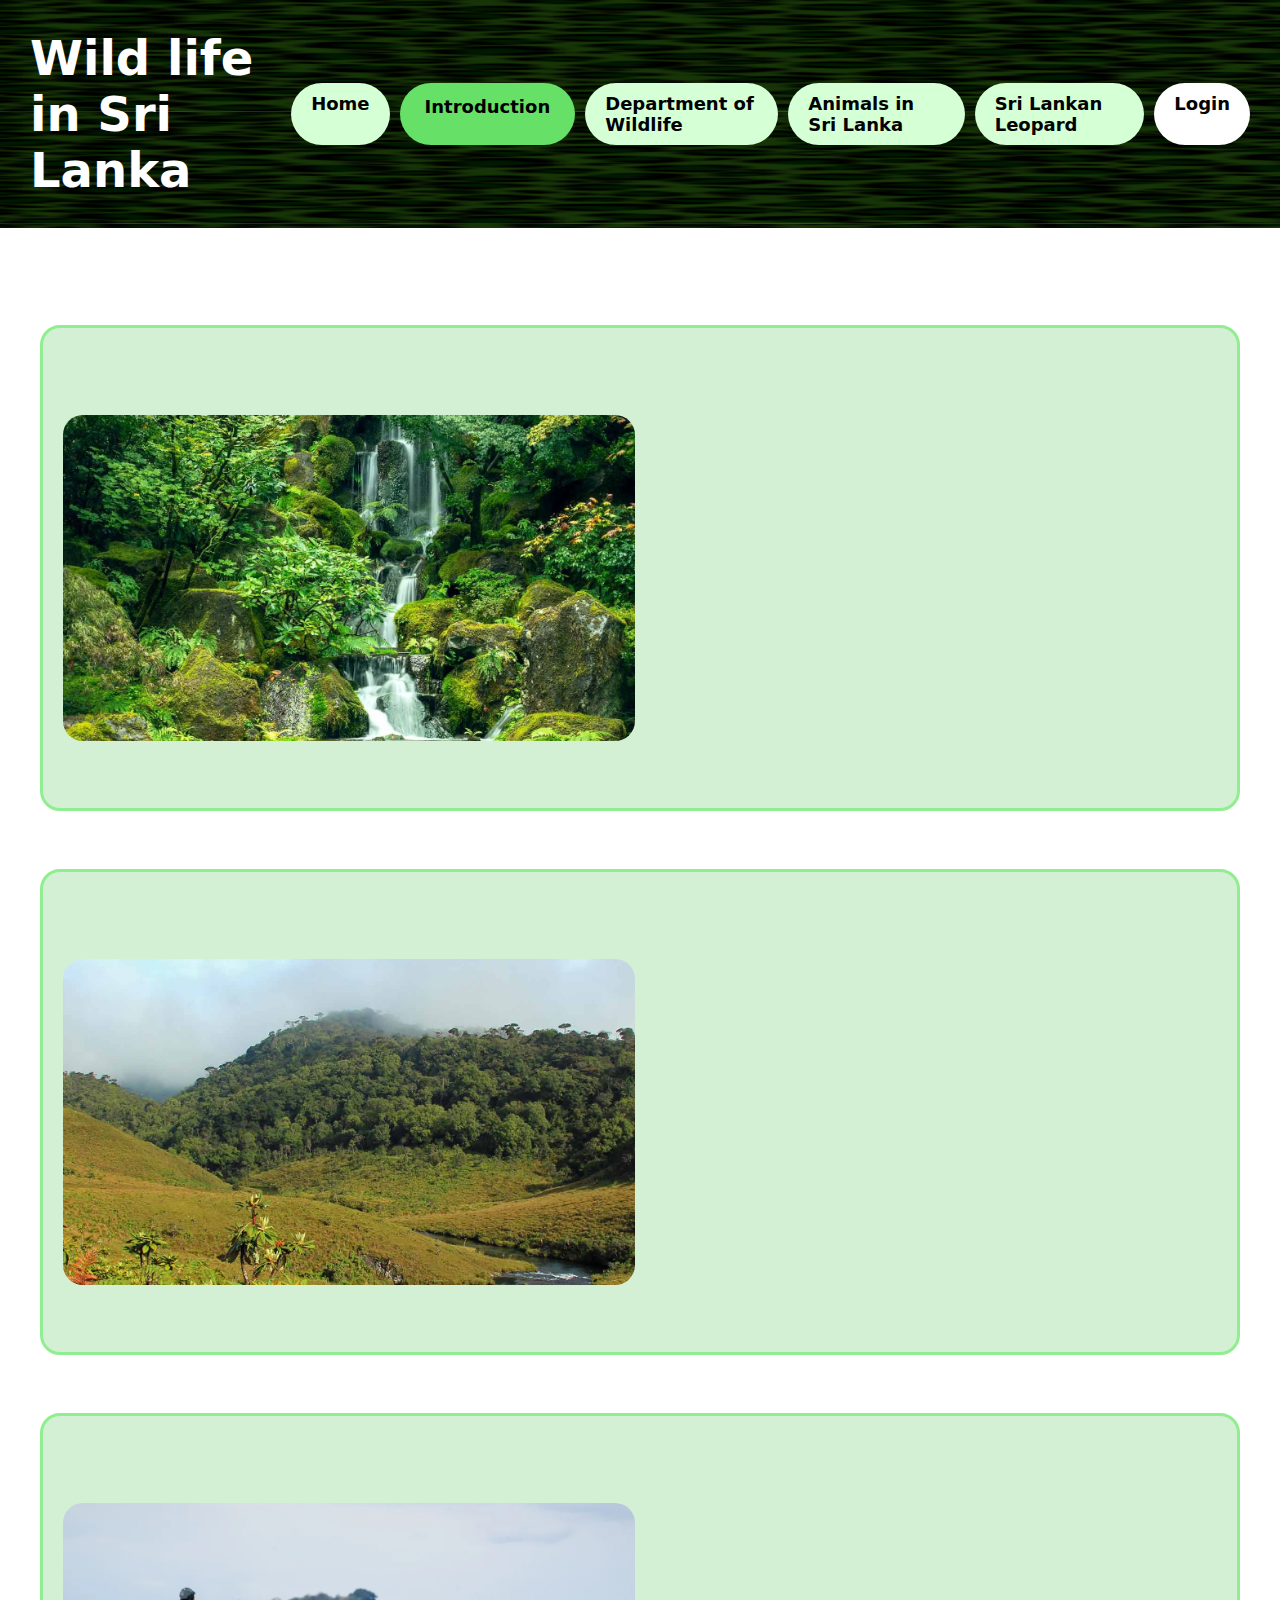
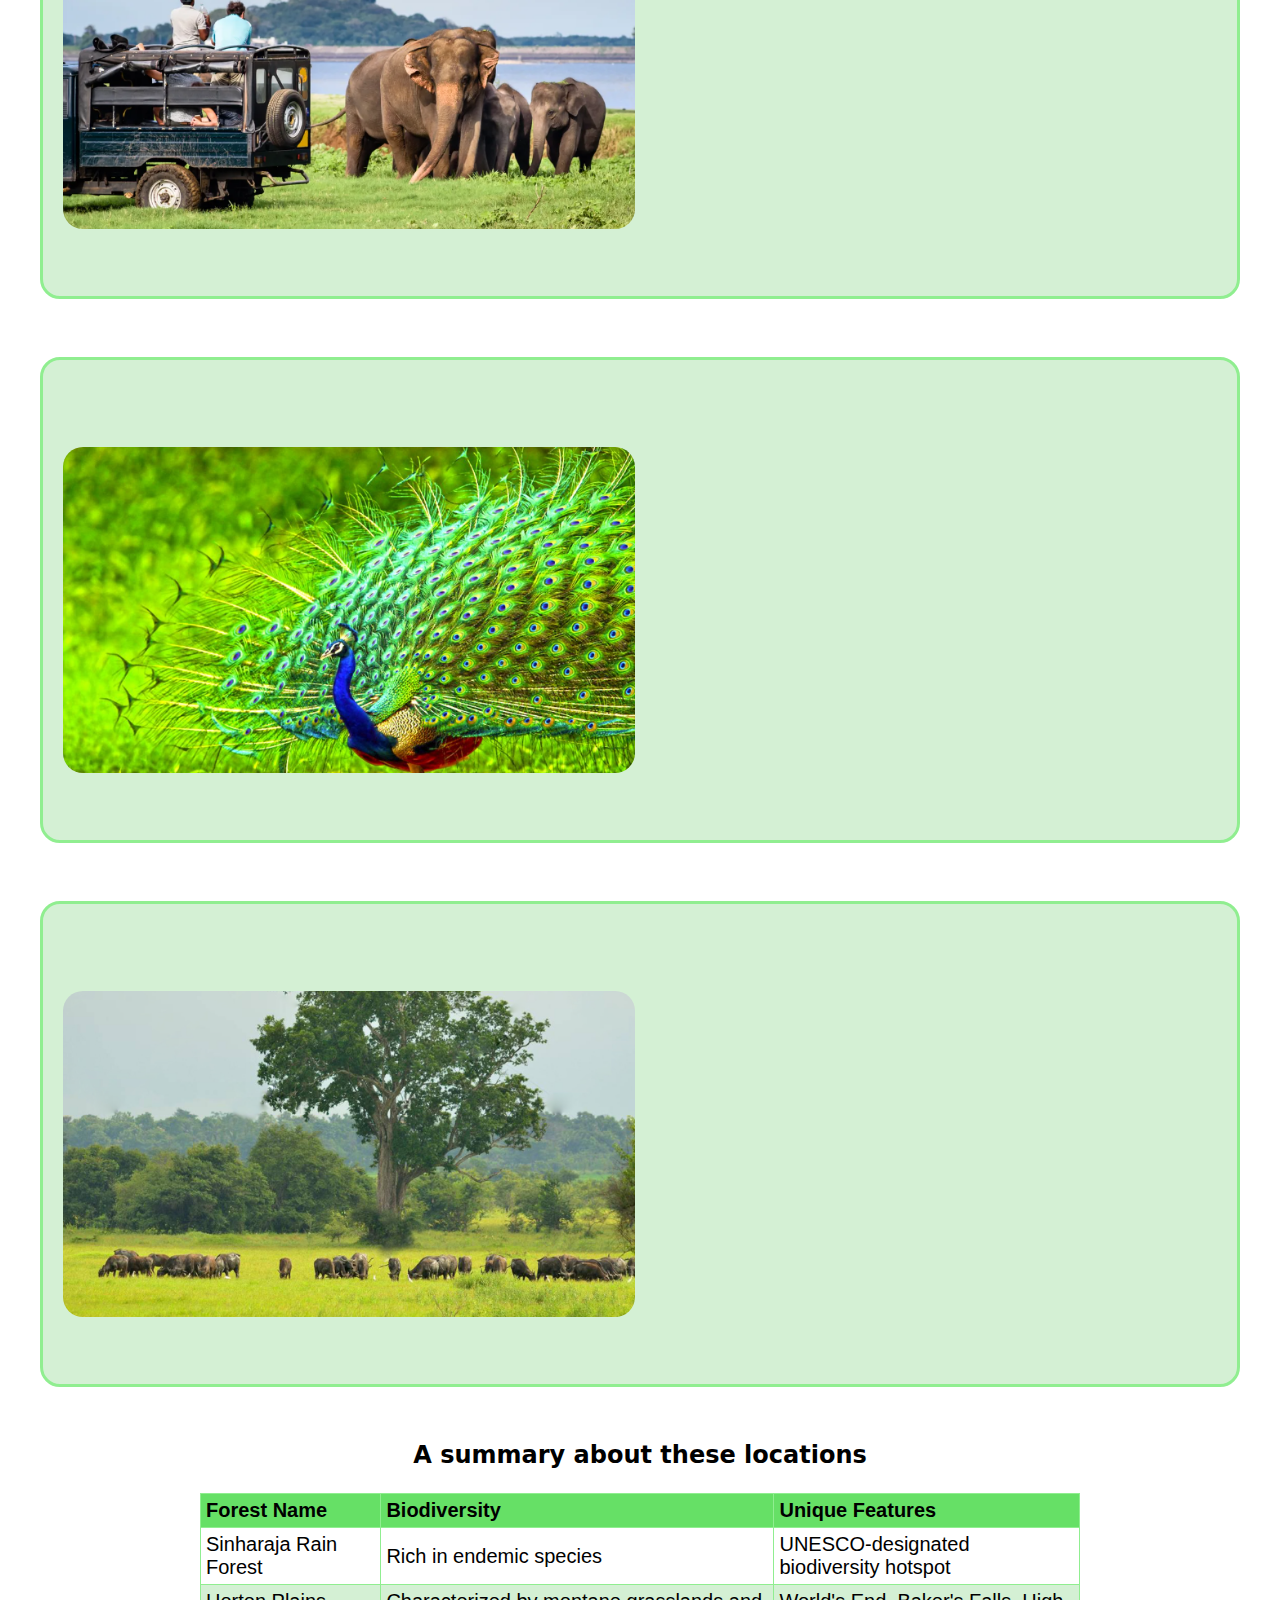
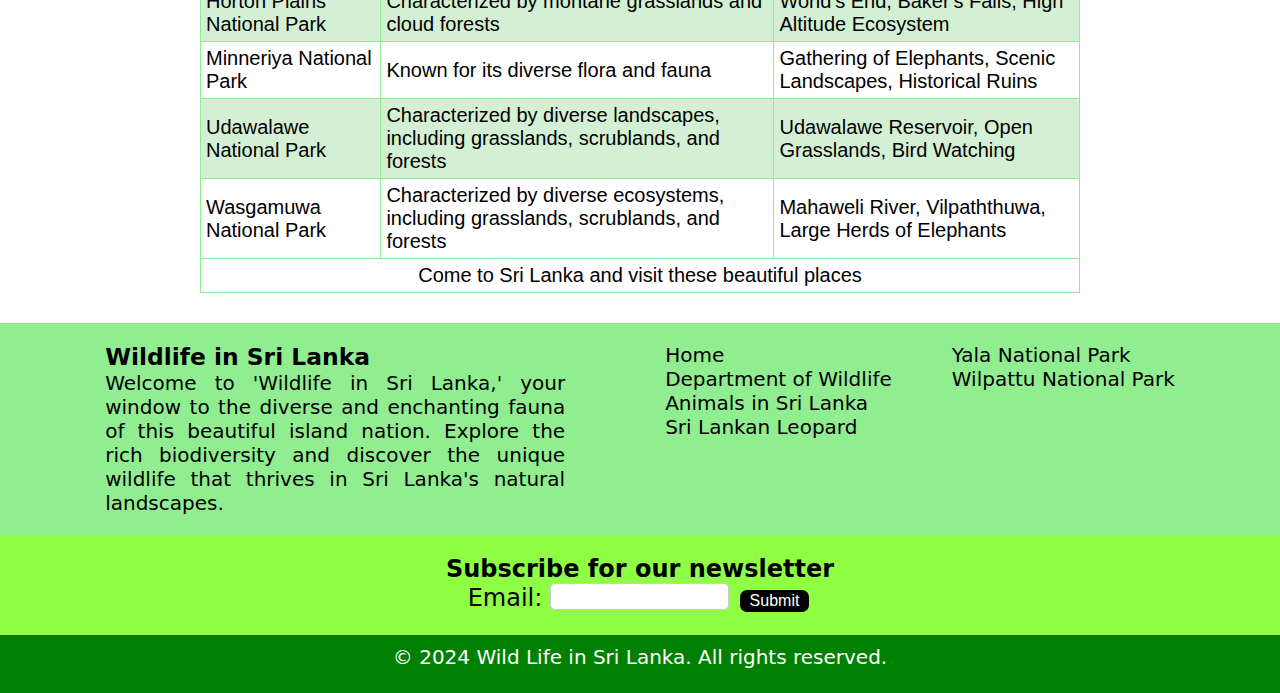
<file: intro.html>
<!DOCTYPE html>
<html>
    <head>
        <link rel="stylesheet" href="main.css">
        <meta name="viewport" content="width=device-width, initial-scale=1.0">
        <title>The Sri Lankan wildlife Introduction</title>
        <link rel="icon" type="image/jpg" sizes="32x32" href="ImageAssets/favicon.jpg">


    </head>

    <body>
        <header>
            <nav class="navbar">
              <div class="logo">
                <h2 class="sign">Wild life <br>in Sri Lanka</h2>
              </div>
      
              <div class="nav-links">
                <a class="subnavi" href="index.html">Home</a>
                <a class="subnavi active" href="intro.html">Introduction</a>
                <a class="subnavi" href="department.html">Department of Wildlife</a>
                <a class="subnavi" href="animals.html">Animals in Sri Lanka</a>
                <a class="subnavi" href="leopard.html">Sri Lankan Leopard</a>
                <a class="login" href="login.html">Login</a>
              </div>
            </nav>
          </header>

        <br>
        <h2 id="int"></h2>
    <div class="all_images">
    <br><br>
    <div class="box02">
    <div class="forests">
        <h4 id="box01Subhead01"></h4>
    </div>
    <div class="des">
        <p id="box01para"></p>
    </div>
    <div class="sqr2">
        <img src="ImageAssets/img05.jpg" id="img05">
        <iframe src="https://www.google.com/maps/embed?pb=!1m18!1m12!1m3!1d31718.70291219772!2d80.4232723117399!3d6.414873688853437!2m3!1f0!2f0!3f0!3m2!1i1024!2i768!4f13.1!3m3!1m2!1s0x3ae3e2161cf9a38d%3A0x813bfa0e6b19f787!2sThe%20Forest%20-%20Sinharaja!5e0!3m2!1sen!2slk!4v1701589835720!5m2!1sen!2slk" width="600" height="450" style="border:0;" allowfullscreen="" loading="lazy" referrerpolicy="no-referrer-when-downgrade"></iframe>
    </div>
    </div>

    <br><br>
    <div class="box02">
    <div class="forests">
        <h4 id="box02Subhead01"></h4>
    </div>
    <div class="des">
        <p id="box02para"></p>
    </div>
    <div class="sqr2">
        <img src="ImageAssets/img06.jpg" id="img06">
        <iframe src="https://www.google.com/maps/embed?pb=!1m18!1m12!1m3!1d3961.6740385671706!2d80.79975837508901!3d6.809445993188117!2m3!1f0!2f0!3f0!3m2!1i1024!2i768!4f13.1!3m3!1m2!1s0x3ae3882edb4b78ef%3A0xcebca89153777249!2sHorton%20Plains%20National%20Park!5e0!3m2!1sen!2slk!4v1701589920187!5m2!1sen!2slk" width="600" height="450" style="border:0;" allowfullscreen="" loading="lazy" referrerpolicy="no-referrer-when-downgrade"></iframe>
    </div>
    </div>

    <br><br>
    <div class="box02">
    <div class="forests">
        <h4 id="box03Subhead01"></h4>
    </div>
    <div class="des">
        <p id="box03para"></p>
    </div>
    <div class="sqr2">
        <img src="ImageAssets/img07.jpg" id="img07">
        <iframe src="https://www.google.com/maps/embed?pb=!1m18!1m12!1m3!1d3950.8379206005234!2d80.84209537510064!3d8.01564429201069!2m3!1f0!2f0!3f0!3m2!1i1024!2i768!4f13.1!3m3!1m2!1s0x3afb6009a20be05d%3A0xa4d046f2f06b05f5!2sMinneriya%20National%20Park!5e0!3m2!1sen!2slk!4v1701589946111!5m2!1sen!2slk" width="600" height="450" style="border:0;" allowfullscreen="" loading="lazy" referrerpolicy="no-referrer-when-downgrade"></iframe>
    </div>
    </div>

    <br><br>
    <div class="box02">
    <div class="forests">
        <h4 id="box04Subhead01"></h4>
    </div>
    <div class="des">
        <p id="box04para"></p>
    </div>
    <div class="sqr2">
        <img src="ImageAssets/img08.jpg" id="img08">
        <iframe src="https://www.google.com/maps/embed?pb=!1m18!1m12!1m3!1d3964.370803868233!2d80.87374407508614!3d6.474628793517149!2m3!1f0!2f0!3f0!3m2!1i1024!2i768!4f13.1!3m3!1m2!1s0x3ae408ff88887e79%3A0xaf12e79ffbd980d7!2sUdawalawe%20National%20Park!5e0!3m2!1sen!2slk!4v1701589972808!5m2!1sen!2slk" width="600" height="450" style="border:0;" allowfullscreen="" loading="lazy" referrerpolicy="no-referrer-when-downgrade"></iframe>
    </div>
    </div>

    <br><br>
    <div class="box02">
    <div class="forests">
        <h4 id="box05Subhead01"></h4>
    </div>
    <div class="des">
        <p id="box05para"></p>
    </div>
    <div class="sqr2">
        <img src="ImageAssets/img09.jpg" id="img09">
        <iframe src="https://www.google.com/maps/embed?pb=!1m18!1m12!1m3!1d3953.3444613799797!2d80.91819877509805!3d7.753241892265715!2m3!1f0!2f0!3f0!3m2!1i1024!2i768!4f13.1!3m3!1m2!1s0x3afb52570f648bc9%3A0xa4d95d7cf2f31436!2sWasgamuwa%20National%20Park!5e0!3m2!1sen!2slk!4v1701590009415!5m2!1sen!2slk" width="600" height="450" style="border:0;" allowfullscreen="" loading="lazy" referrerpolicy="no-referrer-when-downgrade"></iframe>
    </div>
    </div>

    
    <br><br>
    <div class=table01>
    <h4 class="table_topic">A summary about these locations</h4><br>
    <table border="3" cellspacing="0">
        <thead>
        <tr>
            <th>Forest Name</th>
            <th>Biodiversity</th>
            <th>Unique Features</th>
        </tr>
        </thead>

        <tbody>
        <tr>
            <td>Sinharaja Rain Forest</td>
            <td>Rich in endemic species</td>
            <td>UNESCO-designated biodiversity hotspot</td>
        </tr>

        <tr>
            <td>Horton Plains National Park</td>
            <td>Characterized by montane grasslands and cloud forests</td>
            <td>World's End, Baker's Falls, High Altitude Ecosystem</td>
        </tr>

        <tr>
            <td>Minneriya National Park</td>
            <td>Known for its diverse flora and fauna</td>
            <td>Gathering of Elephants, Scenic Landscapes, Historical Ruins</td>
        </tr>

        <tr>
            <td>Udawalawe National Park</td>
            <td>Characterized by diverse landscapes, including grasslands, scrublands, and forests</td>
            <td>Udawalawe Reservoir, Open Grasslands, Bird Watching</td>
        </tr>

        <tr>
            <td>Wasgamuwa National Park</td>
            <td>Characterized by diverse ecosystems, including grasslands, scrublands, and forests</td>
            <td>Mahaweli River, Vilpaththuwa, Large Herds of Elephants</td>
        </tr>

        </tbody>

        <tfoot>
            <td id="tfoot" colspan="6">Come to Sri Lanka and visit these beautiful places</td>
        </tfoot>

    </table>
    </div>
    </div>

    <!-- <div class="headingPopup display-none">
        <h4>To edit the content click the button below : </h4>
            <div id="openPopup"></div>
    </div>  -->

    <footer class="footer">
        <div class="footer_sections">
        <div class="footer_des">
        <h3>Wildlife in Sri Lanka</h4>
        <p></p>Welcome to 'Wildlife in Sri Lanka,' your window to the diverse and enchanting fauna of this beautiful island nation. Explore the rich biodiversity and discover the unique wildlife that thrives in Sri Lanka's natural landscapes.</p>
        </div>
        <div class="footer_links">
        <div class="pages">
        <ul style="list-style-type: none;">
            <li><a href="index.html">Home</a></li>
            <li><a href="department.html">Department of Wildlife</a></li>
            <li><a href="animals.html">Animals in Sri Lanka</a></li>
            <li><a href="leopard.html">Sri Lankan Leopard</a></li>  
        </ul>
        </div>

        <div class="parks">
        <ul style="list-style-type: none;">
            <li><a href="yala.html">Yala National Park</a></li>
            <li><a href="wilpattu.html">Wilpattu National Park</a></li>
        </ul>
        </div>
        </div>
        </div>

        <section id="newsletter">
                <form id="newsletterForm">
                <div class="subscribe">
                    <h4>Subscribe for our newsletter</h4>
                    <div>
                        <label for="email">Email:</label>
                        <input type="email" id="email" name="email" required>
                        
                        <button type="submit" value="Login">Submit</button>
                    </div>
                </form>
    
                </div>
            </section>
        
        <div class="foot">
        <p>&copy; 2024 Wild Life in Sri Lanka. All rights reserved.</p><br>
        </div>
    </footer>

    <script src="intro.js" defer></script>

    </body>

    

</html>
</file>
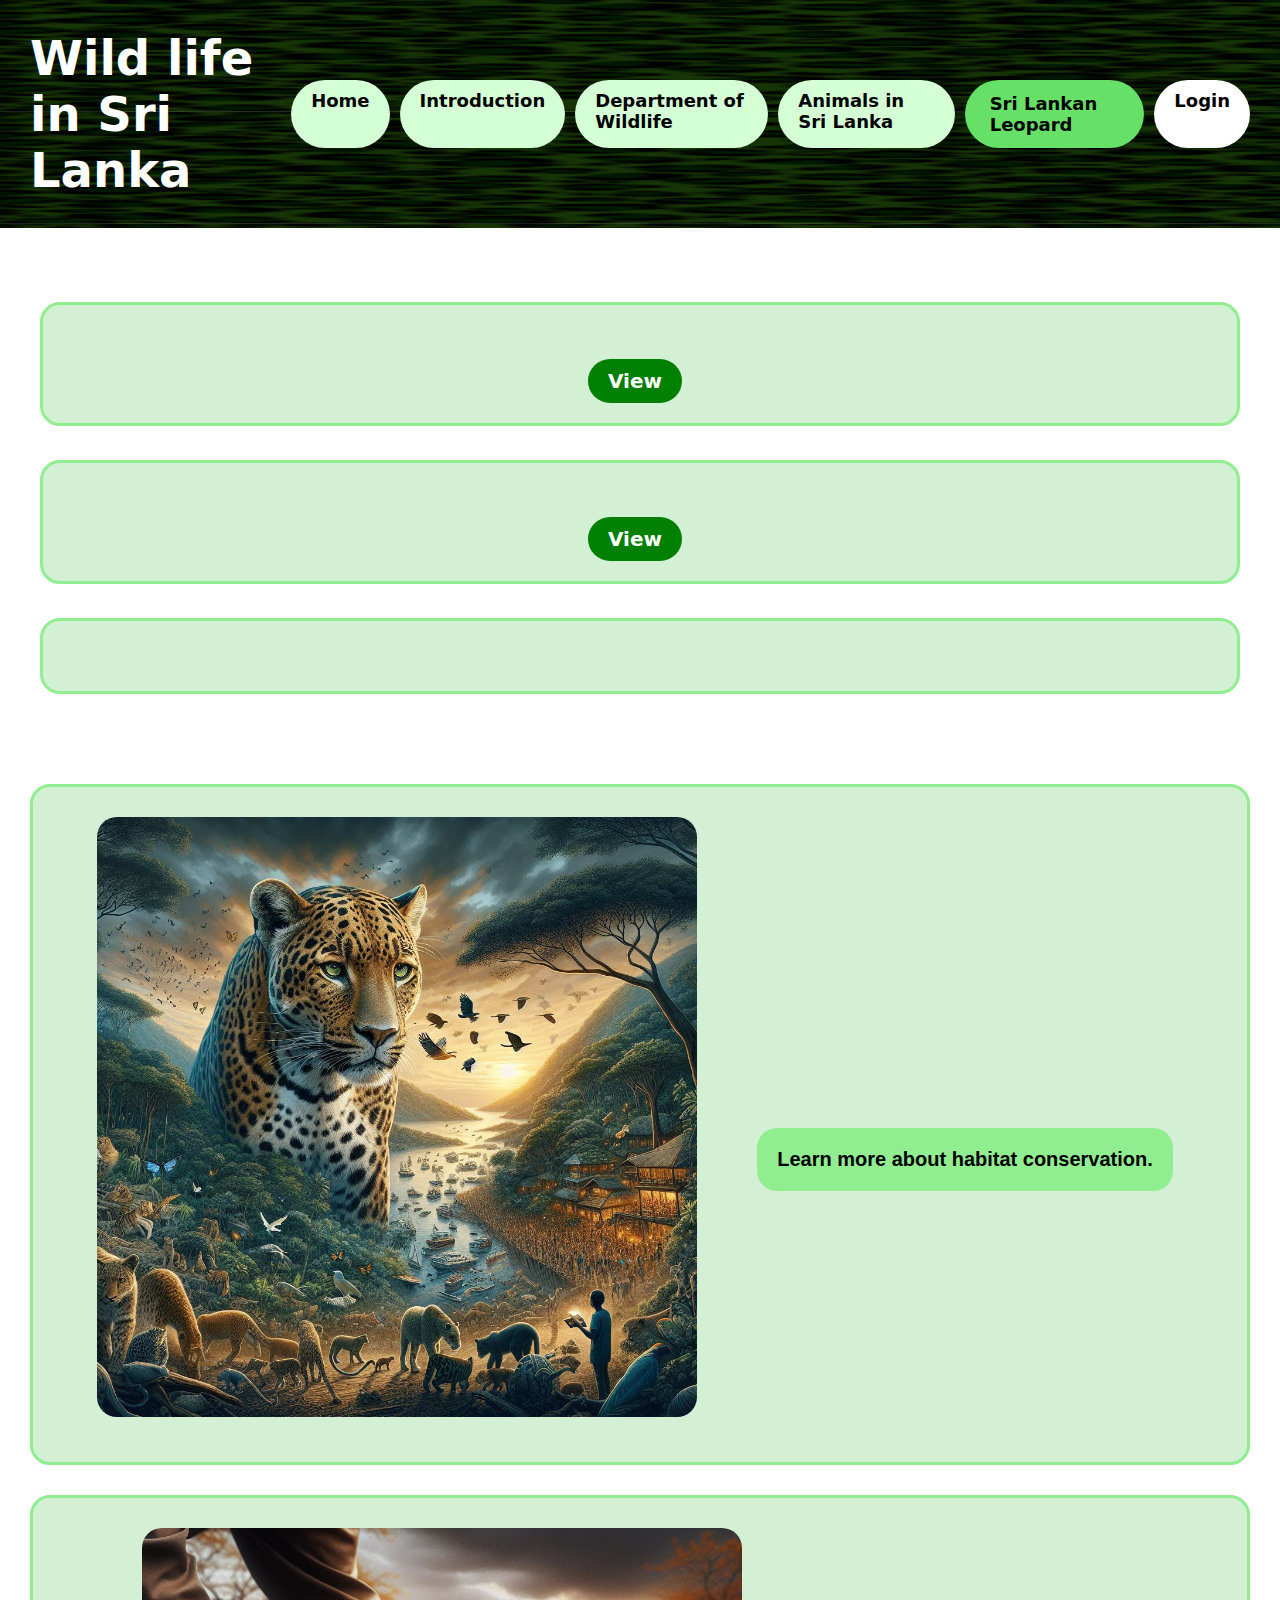
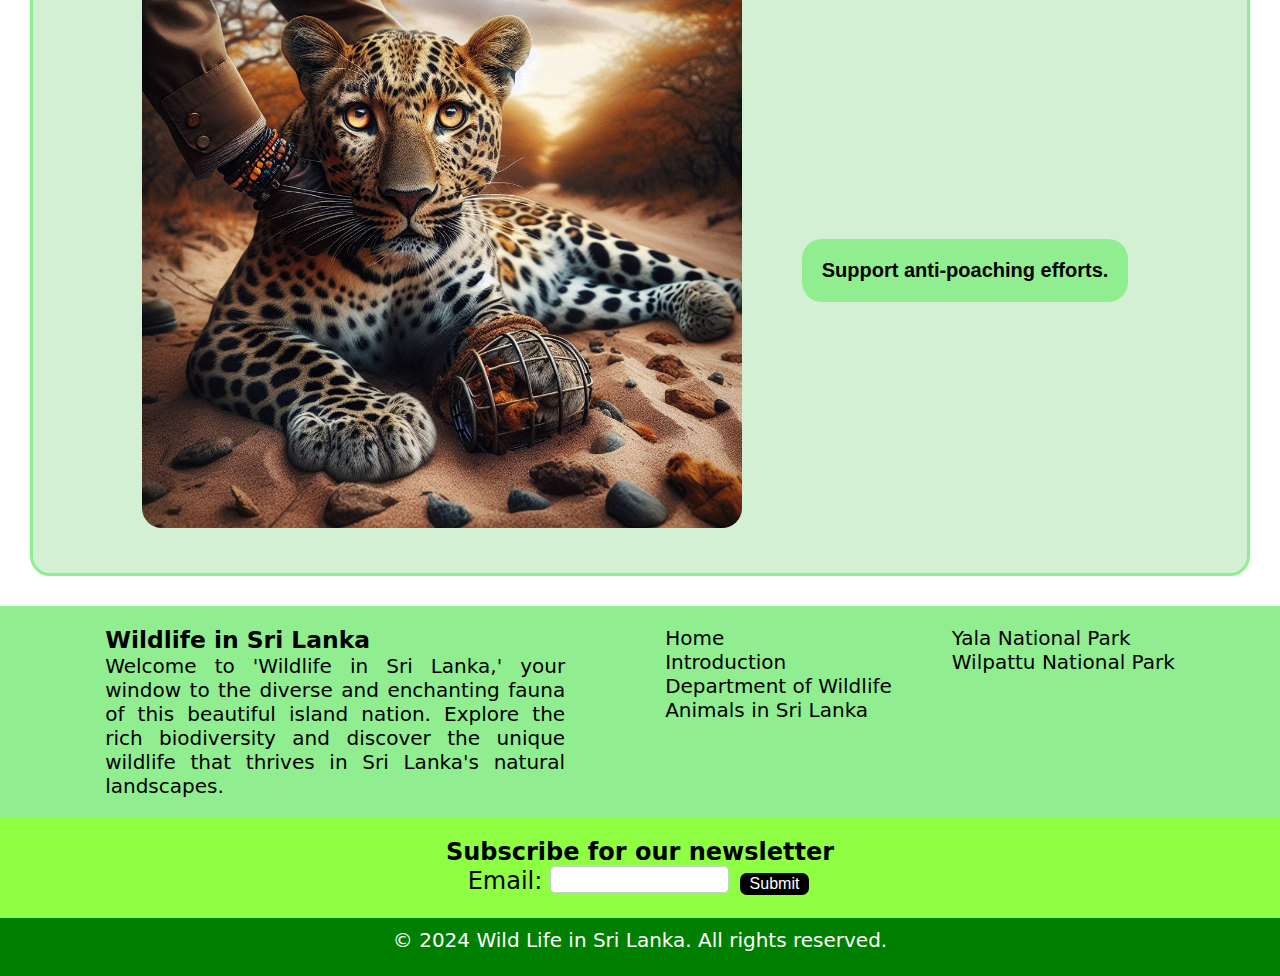
<file: leopard.html>
<!DOCTYPE html>
<html>

    <head>
        <link rel="stylesheet" href="main.css">
        <meta name="viewport" content="width=device-width, initial-scale=1.0">
        <title>The Sri Lankan Leopard</title>
        <link rel="icon" type="image/jpg" sizes="32x32" href="ImageAssets/favicon.jpg">

    </head>

    <body>
        <header>
            <nav class="navbar">
              <div class="logo">
                <h2 class="sign">Wild life <br>in Sri Lanka</h2>
              </div>
      
              <div class="nav-links">
                <a class="subnavi" href="index.html">Home</a>
                <a class="subnavi" href="intro.html">Introduction</a>
                <a class="subnavi" href="department.html">Department of Wildlife</a>
                <a class="subnavi" href="animals.html">Animals in Sri Lanka</a>
                <a class="subnavi active">Sri Lankan Leopard</a>
                <a class="login" href="login.html">Login</a>
              </div>
            </nav>
          </header>
        
        <div class="all_images">
        <br>
        <h2 id="int"></h2>

        <h3 id="where_leo"></h3>

        <div class="box02">
        <div class="para2">
            <h4 id="box01Subhead01"></h4>
        </div>
            <p id="box01para"></p>
        
        <div class="link">
            <br>
            <a id="box01link"></a>
            <a class="subnavi02" href="yala.html">View</a> 
        </div>
        </div>

        <br>
        <div class="box02">
        <div class="para2">
            <h4 id="box02Subhead01"></h4>
        </div>
            <p id="box02para"></p>
        <div class="link">
            <br>
            <a id="box02link"></a>   
            <a class="subnavi02" href="wilpattu.html">View</a>
        </div>
        </div>

        <br>
        <div class="box02">
        <div class="para2">
            <h4 id="box03Subhead01"></h4>
        </div>
        <p id="box03para"></p>
        </div>

        <div class="des">
        <p id="box04para"></p>
        </div>

        <!-- threats -->
        <div id="int">
        <h3 id="subTopic02"></h3>
        </div>

        <div class="box01">

        <div class="double-boxes">
        <div>
            <img src="ImageAssets/img10.jpeg" id="img10">
        </div>
        <div class="para1">
            <div class="subhead01">
                <div class="para2">
                <h4 id="box04Subhead01"></h4>
                </div>
            </div>
            <p id="box04para01"></p>
            <p id="box04para02"></p>
            <p id="box04para03"></p>
            <a href="https://www.dwc.gov.lk/#:~:text=The%20Department%20of%20Wildlife%20Conservation,a%20network%20of%20Protected%20Areas.">Learn more about habitat conservation.</a>
        </div>
        </div>
        </div>

        <div class="box01">
        
        <div class="double-boxes">
        <div>
            <img src="ImageAssets/img11.jpeg" id="img11">
        </div>
        <div class="para1">
            <div class="subhead01">
                <div class="para2">
                <h4 id="box05Subhead01"></h4>
                </div>
            </div>
            <p id="box05para01"></p>
            <p id="box05para02"></p>
            <p id="box05para03"></p>
            <a href="https://news.mongabay.com/2020/05/in-sri-lanka-bushmeat-poachers-havent-let-up-during-lockdown/">Support anti-poaching efforts.</a>
        </div>
        </div>
        </div>
        </div>

        <!-- <div class="headingPopup display-none">
            <h4>To edit the content click the button below : </h4>
                <div id="openPopup"></div>
        </div>  -->

        <footer class="footer">
            <div class="footer_sections">
            <div class="footer_des">
            <h3>Wildlife in Sri Lanka</h4>
            <p></p>Welcome to 'Wildlife in Sri Lanka,' your window to the diverse and enchanting fauna of this beautiful island nation. Explore the rich biodiversity and discover the unique wildlife that thrives in Sri Lanka's natural landscapes.</p>
            </div>
            <div class="footer_links">
            <div class="pages">
            <ul style="list-style-type: none;">
                <li><a href="index.html">Home</a></li>
                <li><a href="intro.html">Introduction</a></li>
                <li><a href="department.html">Department of Wildlife</a></li>
                <li><a href="animals.html">Animals in Sri Lanka</a></li>  
            </ul>
            </div>
    
            <div class="parks">
            <ul style="list-style-type: none;">
                <li><a href="yala.html">Yala National Park</a></li>
                <li><a href="wilpattu.html">Wilpattu National Park</a></li>
            </ul>
            </div>
            </div>
            </div>
    
            <section id="newsletter">
                <form id="newsletterForm">
                <div class="subscribe">
                    <h4>Subscribe for our newsletter</h4>
                    <div>
                        <label for="email">Email:</label>
                        <input type="email" id="email" name="email" required>
                        
                        <button type="submit" value="Login">Submit</button>
                    </div>
                </form>
    
                </div>
            </section>
            
            <div class="foot">
            <p>&copy; 2024 Wild Life in Sri Lanka. All rights reserved.</p><br>
            </div>
        </footer>

        <script src="leopard.js" defer></script>
    </body>

    

</html>
</file>
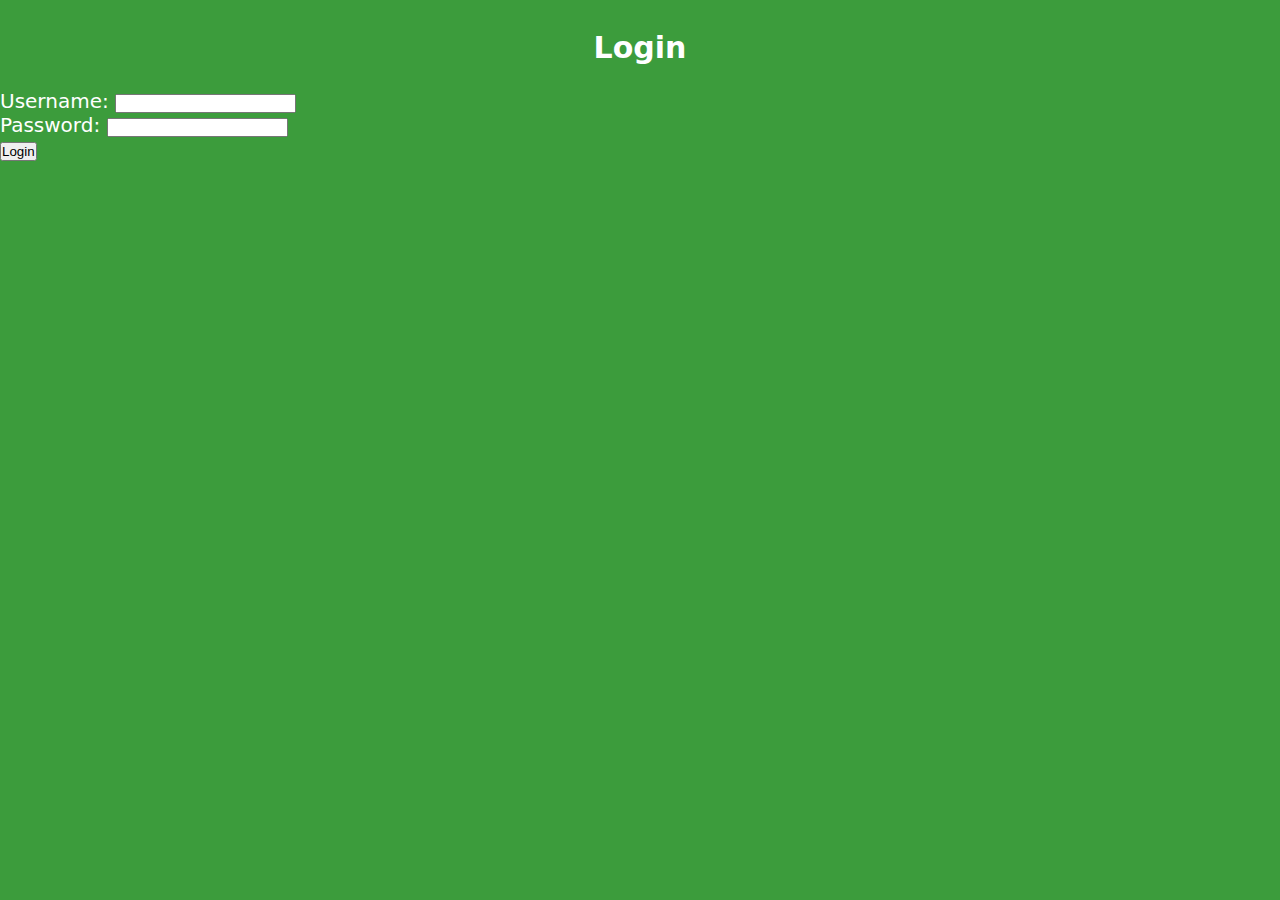
<file: login.html>
<!DOCTYPE html>
<html>
    <head>
        <link rel="stylesheet" href="login.css">
        <meta name="viewport" content="width=device-width, initial-scale=1.0">
        <title>Wild Life in Sri Lanka</title>        
        <link rel="icon" type="image/jpg" sizes="32x32" href="ImageAssets/favicon.jpg">

    </head>


    <body>
        <div class="container">
            <h2>Login</h2><br>
    
            <form id="loginForm">
    
                <div class="input-group">
                    <label for="username">Username:</label>
                    <input type="text" id="username" name="username" required>
                </div>
    
                <div class="input-group">
                    <label for="password">Password:</label>
                    <input type="password" id="password" name="password" required>
                </div>
    
                <!-- <div class="input-group">
                    <label for="role">Role:</label>
                    <select id="role" name="role" required>
                        <option value="">Select Role</option>
                        <option value="admin">Admin</option>
                        <option value="user">User</option>
                    </select>
                </div>
    
                <div class="input-group">
                    <label for="email">Email:</label>
                    <input type="email" id="email" name="email" required>
                </div> -->

                <div class="input-group">
                    <button type="submit" value="Login">Login</button>
                </div>  
    
            </form>
        </div>

        <script src="login.js"></script>
    </body>
</html>
</file>
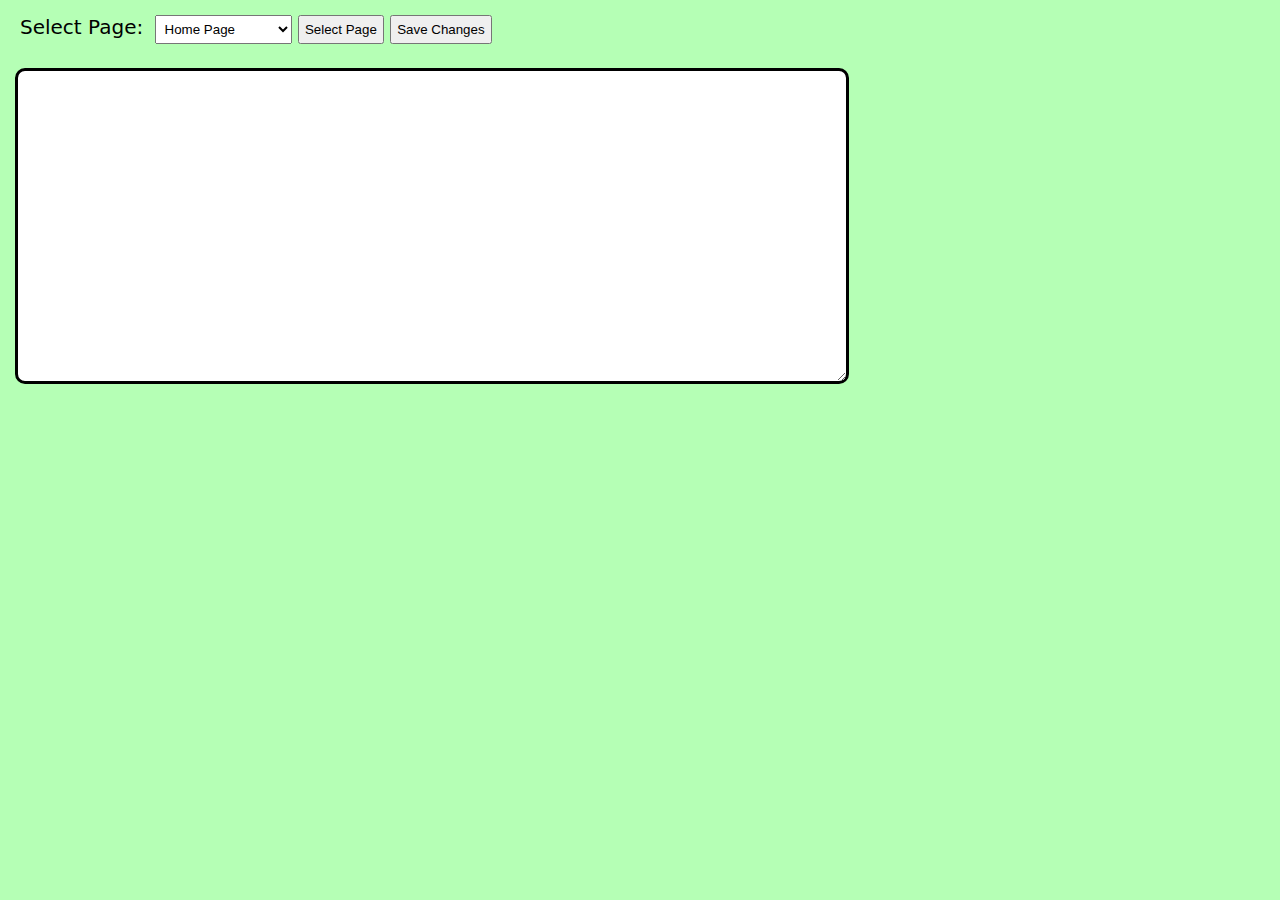
<file: popup.html>
<!DOCTYPE html>
<head>
    <link rel="stylesheet" href="popup.css">
    <meta name="viewport" content="width=device-width, initial-scale=1.0">
    <title>popup</title>        
    <link rel="icon" type="image/jpg" sizes="32x32" href="ImageAssets/favicon.jpg">

</head>
<body>
    <div class="editor">
        <label for="page">Select Page: </label>
        <select name="page" id="page" class="selectPage">
            <option value="home">Home Page</option>
            <option value="intro">Introduction Page</option>
            <option value="department">Department Page</option>
            <option value="animals">Animals Page</option>
            <option value="leopard">Leopard Page</option>
            <option value="yala">Yala Page</option>
            <option value="wilpattu">Wilpattu Page</option>
        </select>

        <button id="selectPage" class="selectBTN">Select Page</button>
        <button id="saveChanges" class="saveBTN">Save Changes</button><br><br>
        <textarea name="" class="jsonTextarea" id="textarea" cols="100" rows="20"></textarea>
    </div>
    <script src="popup.js"></script>
</body>
</file>
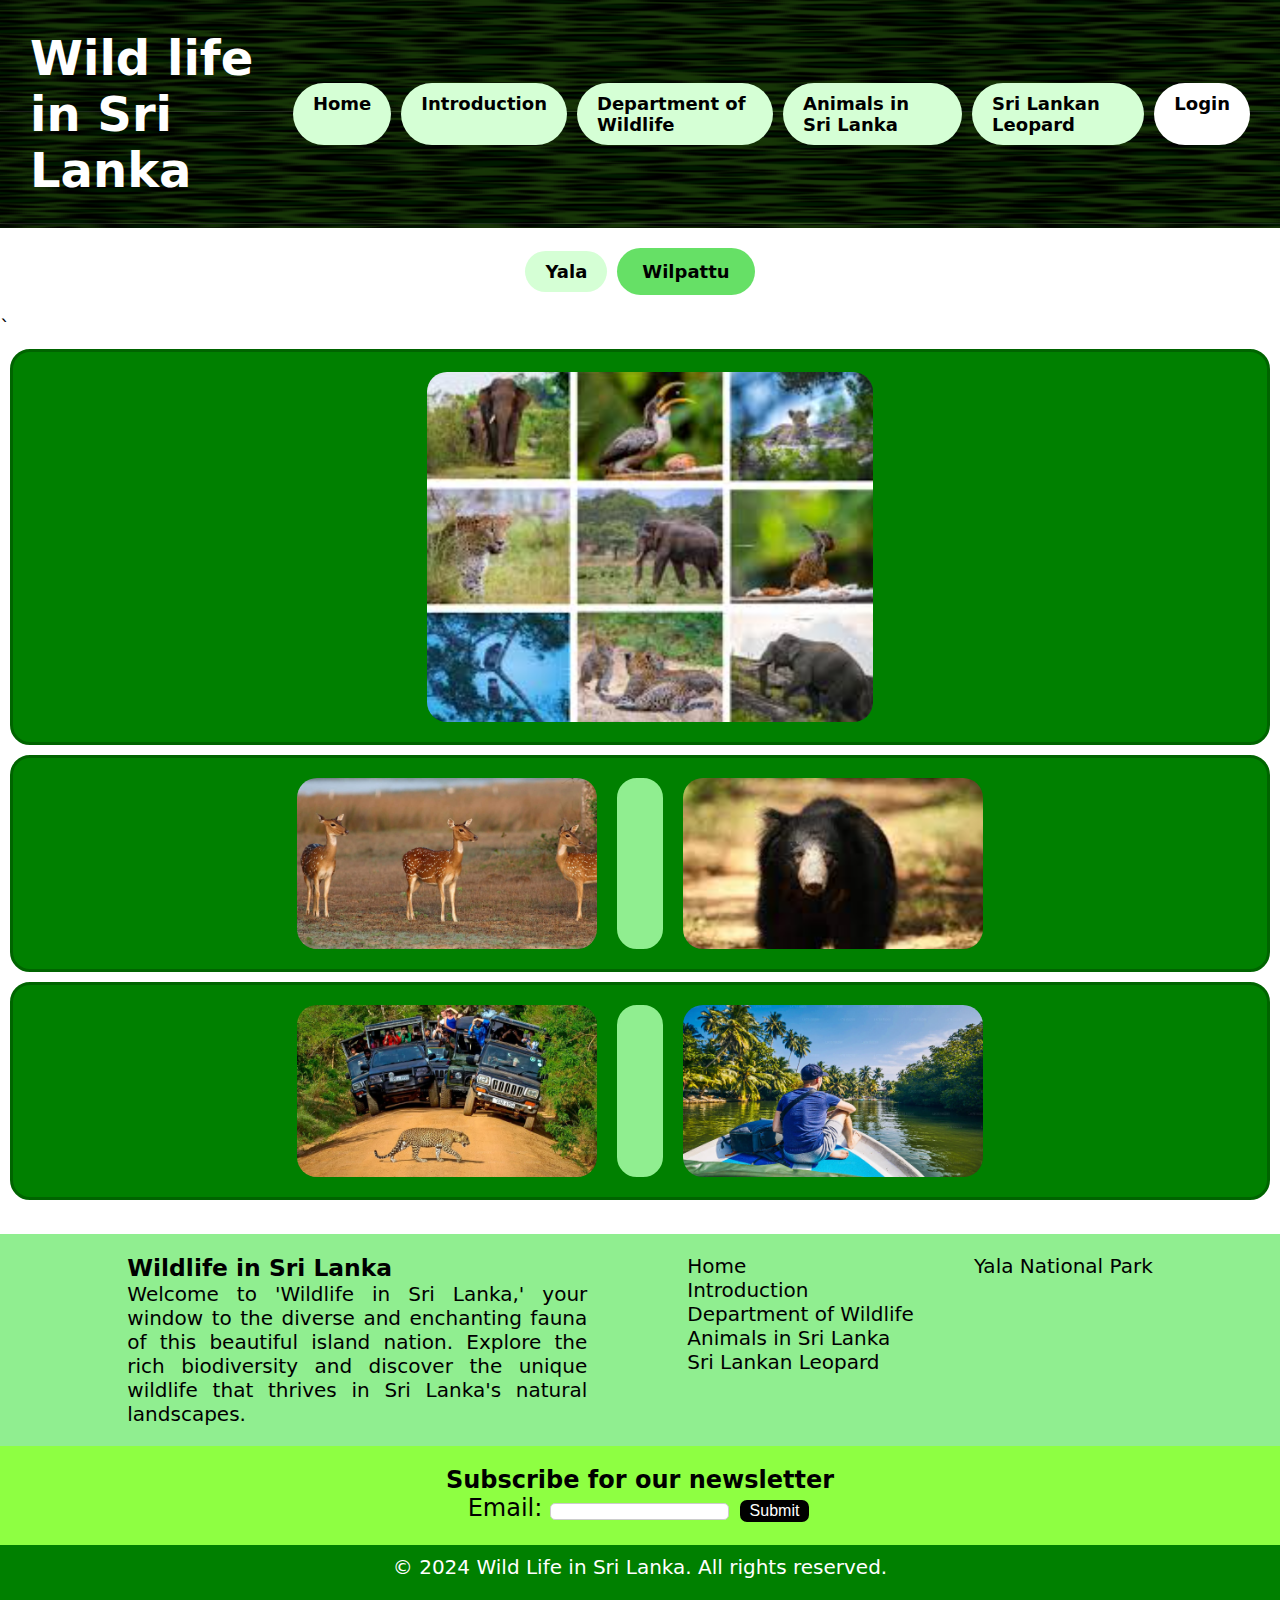
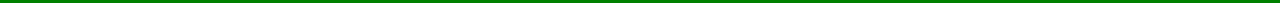
<file: wilpattu.html>
<!DOCTYPE html>
<html>

    <head>
        <link rel="stylesheet" href="wilpattu.css">
        <meta name="viewport" content="width=device-width, initial-scale=1.0">
        <link rel="icon" type="image/jpg" sizes="32x32" href="ImageAssets/favicon.jpg">
        <title>Wilpattu National Park</title>

    </head>

    <body>
        <header>
            <nav class="navbar">
              <div class="logo">
                <h2 class="sign">Wild life <br>in Sri Lanka</h2>
              </div>
      
              <div class="nav-links">
                <a class="subnavi" href="index.html">Home</a>
                <a class="subnavi" href="intro.html">Introduction</a>
                <a class="subnavi" href="department.html">Department of Wildlife</a>
                <a class="subnavi" href="animals.html">Animals in Sri Lanka</a>
                <a class="subnavi" href="leopard.html">Sri Lankan Leopard</a>
                <a class="login" href="login.html">Login</a>
              </div>
            </nav>
        </header>

        <div class="all_images">
        <div class="nav-links2">
            <a class="subnavi" href="yala.html">Yala</a>
            <a class="subnavi active" href="wilpattu.html">Wilpattu</a>
        </div>

        <h2 id="int"></h2>
`
        <div class="section">
            <div class="about">
                <h4 id="about"></h4><br>
                <p id="box01para"></p>
            </div>
            <img src="ImageAssets/img28.jpg" id="img28">
        </div>

        <div class="section">
            <img src="ImageAssets/img29.jpg" id="img29">
            <div class="sub_section1">
                <h4 id="wildlife"></h4>
                <p id="box02para"></p>
            </div>
            <img src="ImageAssets/img30.jpg" id="img30">
        </div>

        <div class="section">
            <img src="ImageAssets/img31.jpg" id="img31">
            <div class="sub_section1">
                <h4 id="activity"></h4>
                <p id="box03para"></p>
            </div>
            <img src="ImageAssets/img32.jpg" id="img32">
        </div>
        <br>
        </div>

        <!-- <div class="headingPopup display-none">
            <h4>To edit the content click the button below : </h4>
                <div id="openPopup"></div>
        </div>  -->

        <footer class="footer">
            <div class="footer_sections">
            <div class="footer_des">
            <h3>Wildlife in Sri Lanka</h4>
            <p></p>Welcome to 'Wildlife in Sri Lanka,' your window to the diverse and enchanting fauna of this beautiful island nation. Explore the rich biodiversity and discover the unique wildlife that thrives in Sri Lanka's natural landscapes.</p>
            </div>
            <div class="footer_links">
            <div class="pages">
            <ul style="list-style-type: none;">
                <li><a href="index.html">Home</a></li>
                <li><a href="intro.html">Introduction</a></li>
                <li><a href="department.html">Department of Wildlife</a></li>
                <li><a href="animals.html">Animals in Sri Lanka</a></li>  
                <li><a href="leopard.html">Sri Lankan Leopard</a></li>  
            </ul>
            </div>
    
            <div class="parks">
            <ul style="list-style-type: none;">
                <li><a href="yala.html">Yala National Park</a></li>
            </ul>
            </div>
            </div>
            </div>
    
            <section id="newsletter">
                <form id="newsletterForm">
                <div class="subscribe">
                    <h4>Subscribe for our newsletter</h4>
                    <div>
                        <label for="email">Email:</label>
                        <input type="email" id="email" name="email" required>
                        
                        <button type="submit" value="Login">Submit</button>
                    </div>
                </form>
    
                </div>
            </section>
            
            <div class="foot">
            <p>&copy; 2024 Wild Life in Sri Lanka. All rights reserved.</p><br>
            </div>
        </footer>

        <script src="wilpattu.js" defer></script>
    </body>

    
    
</html>
</file>
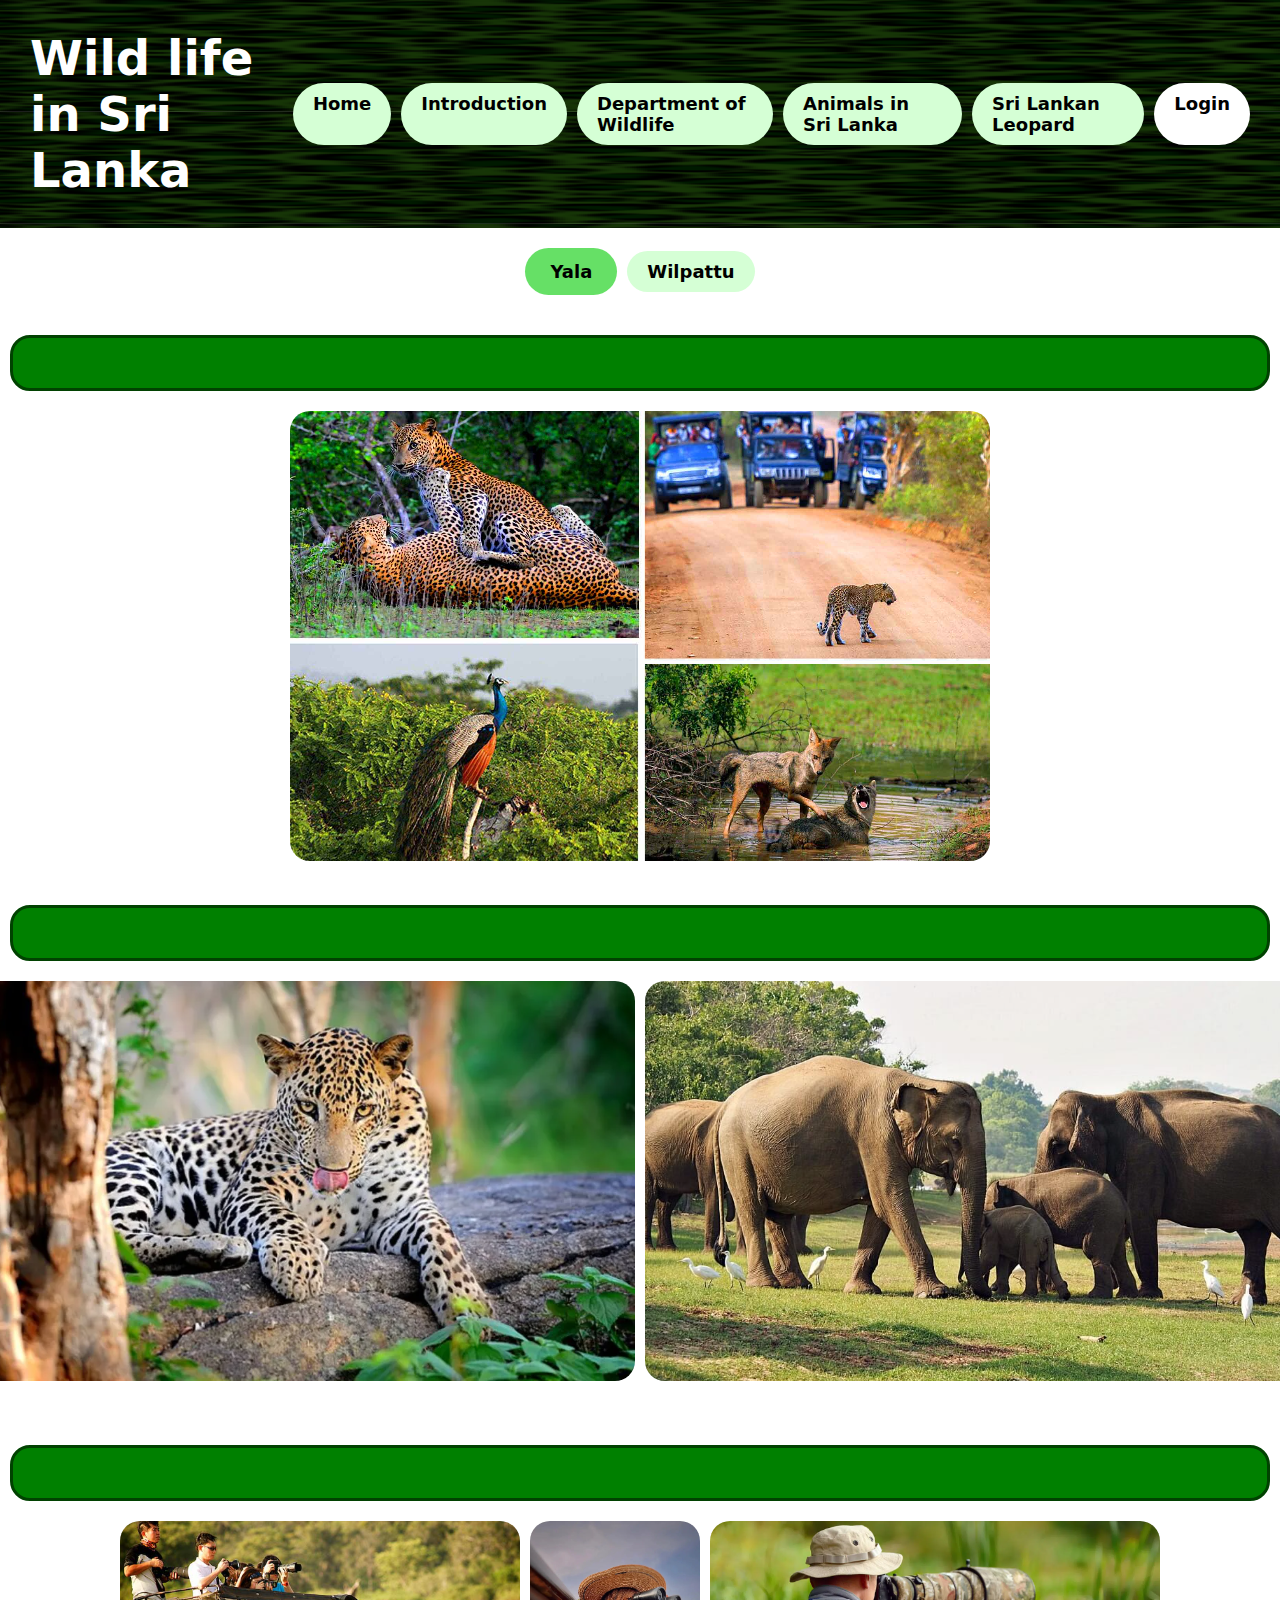
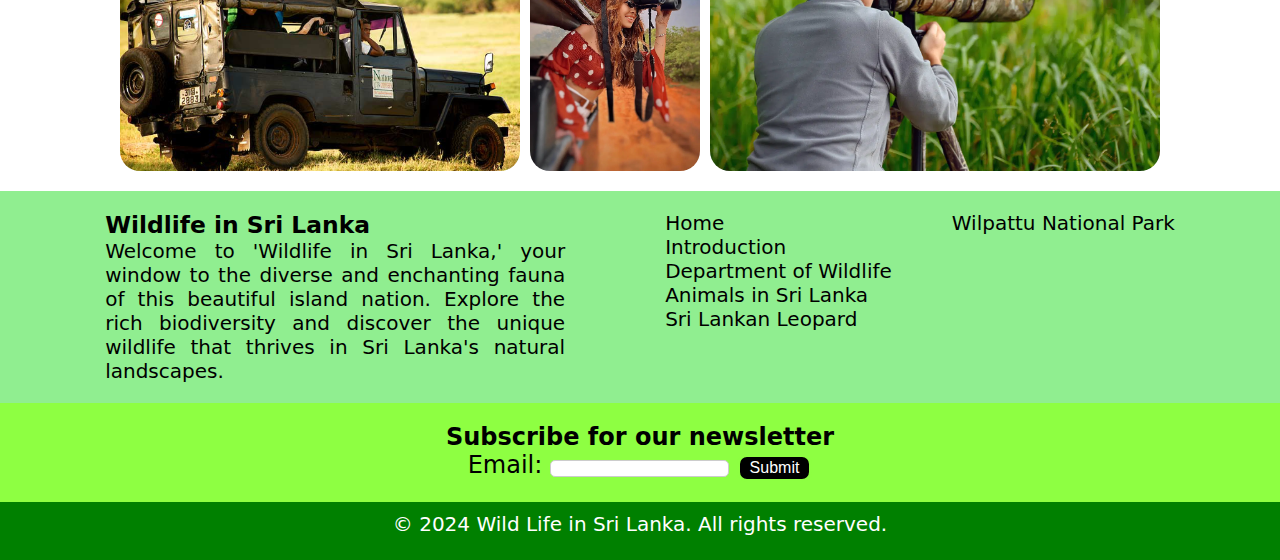
<file: yala.html>
<!DOCTYPE html>
<html>

    <head>
        <link rel="stylesheet" href="yala.css">
        <meta name="viewport" content="width=device-width, initial-scale=1.0">
        <title>Yala National Park</title>
        <link rel="icon" type="image/jpg" sizes="32x32" href="ImageAssets/favicon.jpg">


    </head>

    <body>
        <header>
            <nav class="navbar">
              <div class="logo">
                <h2 class="sign">Wild life <br>in Sri Lanka</h2>
              </div>
      
              <div class="nav-links">
                <a class="subnavi" href="index.html">Home</a>
                <a class="subnavi" href="intro.html">Introduction</a>
                <a class="subnavi" href="department.html">Department of Wildlife</a>
                <a class="subnavi" href="animals.html">Animals in Sri Lanka</a>
                <a class="subnavi" href="leopard.html">Sri Lankan Leopard</a>
                <a class="login" href="login.html">Login</a>
              </div>
            </nav>
        </header>
        
        <div class="all_images">
        <div class="nav-links2">
        <a class="subnavi active" href="yala.html">Yala</a>
        <a class="subnavi" href="wilpattu.html">Wilpattu</a>
        </div>

        <h2 id="int"></h2>

        <div class="about">
            <h4 class="about_topic"  id="box01Subhead01"></h4>
            <p id="box01para"></p>
        </div>
        <img src="ImageAssets/img22.jpg" id="img22"><br>

        <div class="about">
            <h4 id="box02Subhead01"></h4>
            <p id="box02para"></p>
        </div>
        <div class="photos">
            <img src="ImageAssets/img23.jpg" id="img23">
            <img src="ImageAssets/img24.jpg" id="img24">
        </div><br>

        <div class="about">
            <h4 id="box03Subhead01"></h4>
            <p id="box03para"></p>
        </div>
        <div class="photos">
            <img src="ImageAssets/img25.jpg" id="img25">
            <img src="ImageAssets/img26.jpg" id="img26">
            <img src="ImageAssets/img27.jpg" id="img27">
        </div>
        </div>

        <!-- <div class="headingPopup display-none">
            <h4>To edit the content click the button below : </h4>
                <div id="openPopup"></div>
        </div>  -->

        <footer class="footer">
            <div class="footer_sections">
            <div class="footer_des">
            <h3>Wildlife in Sri Lanka</h4>
            <p></p>Welcome to 'Wildlife in Sri Lanka,' your window to the diverse and enchanting fauna of this beautiful island nation. Explore the rich biodiversity and discover the unique wildlife that thrives in Sri Lanka's natural landscapes.</p>
            </div>
            <div class="footer_links">
            <div class="pages">
            <ul style="list-style-type: none;">
                <li><a href="index.html">Home</a></li>
                <li><a href="intro.html">Introduction</a></li>
                <li><a href="department.html">Department of Wildlife</a></li>
                <li><a href="animals.html">Animals in Sri Lanka</a></li>  
                <li><a href="leopard.html">Sri Lankan Leopard</a></li>  
            </ul>
            </div>
    
            <div class="parks">
            <ul style="list-style-type: none;">
                <li><a href="wilpattu.html">Wilpattu National Park</a></li>
            </ul>
            </div>
            </div>
            </div>
    
            <section id="newsletter">
                <form id="newsletterForm">
                <div class="subscribe">
                    <h4>Subscribe for our newsletter</h4>
                    <div>
                        <label for="email">Email:</label>
                        <input type="email" id="email" name="email" required>
                        
                        <button type="submit" value="Login">Submit</button>
                    </div>
                </form>
    
                </div>
            </section>
            
            <div class="foot">
            <p>&copy; 2024 Wild Life in Sri Lanka. All rights reserved.</p><br>
            </div>
        </footer>
        
        <script src="yala.js" defer></script>
    </body>

    
    
</html>
</file>
<file: main.css>
@import url("https://fonts.googleapis.com/css2?family=Poppins:wght@300;400;500;600;700&display=swap");

* {
  margin: 0;
  padding: 0;
  box-sizing: border-box;
}


body {
    background-color: white;
    font-family: system-ui, -apple-system, BlinkMacSystemFont, 'Segoe UI', Roboto, Oxygen, Ubuntu, Cantarell, 'Open Sans', 'Helvetica Neue', sans-serif;
    font-size: 20px;

}

/* navigation bar */
#head {
    text-align: center;
    color: white;
    border-style: none;
    padding: 50px;
    font-size: large;
    position: relative;
    box-sizing: border-box;
    background-image: url("img34.png");
    
}

.navbar {
    display: flex;
    justify-content: space-between;
    align-items: center;
    padding: 30px;
    background-image: url("img34.png");
}

.nav-links {
    display: flex;
    gap: 10px;
    font-size: 18px;
    cursor: pointer;
}
.nav-links .active {
    cursor: pointer;
    font-size: 18px;
    color: black;
    padding: 13px 25px;
    background-color: rgb(102, 224, 102);
    font-weight: 800;

}

.nav-links a:hover {
    background-color: rgb(102, 224, 102);
    color: white;
}

.subnavi {
    color: black;
    padding: 10px 20px;
    background-color: rgb(213, 255, 213);
    border: none;
    border-radius: 60px;
    text-decoration: none;
    font-weight: 700;
    transition: ease 0.5s;
}

.login {
    color: rgb(0, 0, 0);
    padding: 10px 20px;
    background-color: rgb(255, 255, 255);
    border: none;
    border-radius: 60px;
    text-decoration: none;
    font-weight: 700;
    transition: ease 0.5s;
}

h2 {
    text-align: center;
}

#img01 {
    border-radius: 20px;
    margin: auto;

}

.subhead01 {
    font-size: 30px;
    color: black;
    flex-direction: row;
    text-align: justify;
    display: flex;
    justify-content: center;
    padding: 10px;
    font-family: system-ui, -apple-system, BlinkMacSystemFont, 'Segoe UI', Roboto, Oxygen, Ubuntu, Cantarell, 'Open Sans', 'Helvetica Neue', sans-serif;
}

.subhead02 {
    font-size: 25px;
    color: black;
    flex-direction: row;
    text-align: justify;
    display: flex;
    justify-content: center;
    padding: 10px;
    font-family: system-ui, -apple-system, BlinkMacSystemFont, 'Segoe UI', Roboto, Oxygen, Ubuntu, Cantarell, 'Open Sans', 'Helvetica Neue', sans-serif;
}

#img02 {
    max-width: 700px; 
    float: left;
    object-fit: cover;
    border-radius: 20px;
    margin-top: 25px;
    margin-right: 20px;
    flex-direction: column;
    display: flex;
    padding-left:10px;
}

.para1 {
    font-size: 20px;
    flex-direction: column;
    text-align: left;
    display: flex;
    justify-content:right;
    padding: 20;
    font-family: Arial, Helvetica, sans-serif;
    font-weight: 520;
    margin: 10px;

}

#img03 {
    max-width: 700px; 
    float: left;
    object-fit: cover;
    border-radius: 20px;
    margin-right: 20px;
    flex-direction: column;
    display: flex;
    padding-left:10px; 

}

#img04 {
    max-width: 700px; 
    float: left;
    object-fit: cover;
    border-radius: 20px;
    margin-right: 20px;
    flex-direction: column;
    display: flex;
    padding-left:10px;

}


.topic2 {
    border: solid;
    border-radius: 20px;

}

.topic3 {
    border: solid;
    border-radius: 20px;
}

.sign {
    text-align: left;
    font-size: xxx-large;
    color: white;

}

#img01 {
    display: block;
    margin: auto;
}

#intro {
    font-weight: 550;
    padding: 20px;
    margin: 30px;
    text-align: center;
    text-align: justify;
    text-justify: inter-word;

}

.test {
    margin: 0;
    padding: 0;
    box-sizing: border-box;
    display: flexbox;
    justify-content: space-between;
}

#int {
    font-size: 30px;
    color: black;
    flex-direction: row;
    text-align: justify;
    display: flex;
    justify-content: center;
    padding: 10px;
    font-family: system-ui, -apple-system, BlinkMacSystemFont, 'Segoe UI', Roboto, Oxygen, Ubuntu, Cantarell, 'Open Sans', 'Helvetica Neue', sans-serif;
}

.box01 {
    border: solid;
    margin: 30px;
    border-radius: 20px;
    padding-bottom: 30px;
    padding-left: 20px;
    padding-right: 30px;
    border-color: lightgreen;
    background-color: rgb(212, 240, 212);
}

.box02 {
    border: solid;
    margin: 5px 40px;
    border-radius: 20px;
    padding-bottom: 30px;
    padding-left: 20px;
    padding-right: 30px;
    border-color: lightgreen;
    background-color: rgb(212, 240, 212);
}

.forests {
    font-weight: 100;
    text-align: center;
    font-size: x-large;
    margin: 20px;
    font-size: 30px;

}

.des {
    padding: 10px;
    font-weight: 600;
    margin: 10px;
}

.sqr2 {
    display: flex;
    flex-direction: row;
    justify-content: space-between;
    align-items: center;
    gap: 10px
    
}

.sqr2 img{
    width: 50%;
    border-radius: 20px;
    max-height: 500px;
    max-width: 800px;
    margin-right: 10px;
}

.sqr2 iframe{
    width: 50%;
    border-radius: 20px;
}

.list01 {
    padding: 30px 30px;
    margin: 50px;
    border-radius: 20px;
}

.table01 {
    padding: 1px 200px 30px;
    margin: auto;
}

#tfoot {
    text-align: center;
}

.table_topic {
    text-align: center;
    font-size: x-large;

}

#img33, #img35, #img36, #img37, #img38, #img39 {
    border-radius: 30px;
    padding: 20px;
    max-width: 400px;
    max-height: 400px;
}

#img10, #img11 {
    margin-top: 30px;
}

#img12, #img13, #img14, #img15, #img16, #img17, #img18, #img19, #img20, #img21 {
    margin-top: 30px;
}

/* adding animations */
.all_images img {
    transition: transform 0.3s;
}
.all_images img:hover{
    transform: scale(1.02);
}

.all_images iframe {
    transition: transform 0.3s;
}
.all_images iframe:hover{
    transform: scale(1.02);
}

iframe {
    border-radius: 20px;
    max-height: 400px;
}

.flex2 {
    border-radius: 20px;
    padding-bottom: 30px;
    padding-left: 20px;
    padding-right: 30px;
    border-color: lightgreen;
    background-color: rgb(212, 240, 212);
    display: flex;
    flex-direction: row;
    justify-content: space-between;
    align-items: center;
    margin: 20px;
}

.flex3 {
    display: flex;
    flex-direction: column;
    justify-content: space-between;
    align-items: center;
}

.map_department {
    display: flex; 
    justify-content: center;
    padding: 50px 10px;
}

.link {
    text-align: center;
    font-weight: 500;

}

.subnavi02 {
    color: white;
    padding: 10px 20px;
    background-color:green;
    border: none;
    border-radius: 60px;
    text-decoration: none;
    font-weight: 700;
    transition: ease 0.5s;
}

.subnavi02 a:hover {
    background-color: rgb(102, 224, 102);
    color: white;
}


.double-boxes {
    display: flex;
    align-items: center;
    justify-content: center;

    gap: 40px;
}

/*newsletter css */
#newsletter {
    background-color: rgb(142, 255, 66);
}

.subscribe {
    text-align: center;
    padding: 20px;
    font-size: x-large;
    cursor: pointer;
    display: flex;
    flex-direction: column;
}

.subscribe input {
    border: 1px solid #ccc;
    margin-bottom: 5px;
    border-radius: 5px;
    padding-top: 10px;
}

.subscribe button[type="submit"] {
    background-color: #000000;
    border: solid;
    border-radius: 10px;
    border-color: rgb(142, 255, 66);
    color: rgb(255, 255, 255);
    cursor: pointer;
    transition: ease 0.3s;
    font-size: medium;
    padding: 2px 10px;
}

.subscribe button[type="submit"]:hover {
    background-color: #4cd44c;
    color: white;
}

/* #openPopup {
    border: none;
    border-radius: 20px;
    cursor: pointer;
    margin: 10px 800px;
    padding: 10px;
    text-align: center;
    background-color: black;
    color: white;
}


#edit {
    display: flex;
    flex-direction: column;
    text-align: center;
} */

#openPopup {
    font-size: xxx-large;
    text-align: right;
    padding: 20px;
    cursor: pointer;
}

#textarea {
    border: solid;
    border-radius: 10px;
    padding: 5px;
}

@media (max-width: 768px){
    .sqr2 iframe, .sqr2 img{
        width: 100%;
    }
}
  /* flex boxes */
  .double-boxes img {
    max-width: 600px;
    border-radius: 20px;
    object-fit: contain;
    margin: 10px;
  }

  .double-boxes p {
    font-size: 20px;
    font-weight: 270;
  }
  
  .double-boxes a {
    text-decoration: none;
    color: black;
    font-weight: 700;
    background-color: lightgreen;
    padding: 20px;
    border-radius: 20px;
    width: fit-content;
    transition: ease 0.5s;
  }

  .double-boxes a:hover {
    background-color: green;
    color: white;
  }
  
  .para1 {
    display: flex;
    align-items: center;
    justify-content: center;
    flex-direction: column;
    gap: 10px;
    text-align: justify;
    text-justify: inter-word;
  }
  
  .para2 {
    display: flex;
    justify-content: right;
    flex-direction: column;
    gap: 10px;
    margin: 20px 10px;
    text-align: justify;
    text-justify: inter-word;
    
  }

  #where_leo{
    margin: 30px;
  }

  /* table */
  table {
    border: 1px solid lightgreen;
    border-collapse: collapse;
    font-family: Arial, sans-serif;
  }
  
  th {
    background-color: rgb(102, 224, 102);
    text-align: left;
    padding: 5px;
  }
  
  td {
    border: 1px solid lightgreen;
    padding: 5px;
  }

  tr:nth-child(even) {
    background-color: rgb(212, 240, 212);
  }

  /* footer */
  .footer {
    background-color: lightgreen;
    text-align: center;
  }

  .footer_links {
    display: flex;
    flex-direction: row;
    gap: 60px;
    justify-content: center;
    padding: 20px;
  }

  .pages {
    text-align: left;
  }

  .parks {
    text-align: left;
  }

  .footer a {
    text-decoration: none; 
    cursor: pointer;
    color: black;
  }

  .footer_sections {
    display: flex;
    flex-direction: row;    
    justify-content: center;
    gap: 60px;
  }

  .footer_des {
    text-align: justify;
    text-justify: inter-word;
    padding: 20px;
    max-width: 500px;
  }

  .foot {
    background-color: green;
    color: white;
    padding-top: 10px;
  }



@media all and (max-width: 700px) {
    
    .navbar {
        flex-direction: column;
        text-align: center;
        display: flex;
        display: flex;
    }

    .nav-links {
        margin-top: 10px;
        display: none;
        flex-direction: column;
    }

    .nav-links a {
        margin: 10px 0;
        display: block;
        padding: 10px;
        border-radius: 60px;
    }


    .nav-links {
        display: flex;
        gap: 10px;
        font-size: 18px;
        cursor: pointer;
        
    }
    .nav-links .active {
        cursor: pointer;
        font-size: 18px;
        color: black;
        padding: 13px 25px;
        background-color: rgb(102, 224, 102);
        font-weight: 800;
        display: flex;
        flex-direction: column;
    
    }
    
    .nav-links a:hover {
        background-color: rgb(102, 224, 102);
        color: white;
    }

    .subnavi {
        color: black;
        padding: 10px 20px;
        background-color: rgb(213, 255, 213);
        border: none;
        border-radius: 60px;
        text-decoration: none;
        font-weight: 700;
        transition: ease 0.5s;
    }

    
    .sign {
        text-align: center;
        font-size: xxx-large;
        color: white;
    }

    #img01 {
        max-width: 300px;
    }

    
    #img02, #img03, #img04{
        max-width: 300px;
    }
  
    #img05, #img06, #img07, #img08, #img09  {
        max-width: 400px;
    } 

    iframe {
        max-height: 200px;
    }

    #img10, #img11 {
        max-width: 300px;
    } 

    .forests {
        padding: 0px;
    }

    .sqr2 {
        display: flex;
        flex-direction: column;
    }

    .box01, .box02 {
        margin: 10px;
        padding: 20px;
        text-align: center;
        text-align: justify;
        text-justify: inter-word;

    }

    .flex3 {
        display: flex;
        flex-direction: column;
        justify-content: space-between;
        align-items: center;
        padding: 10px;
    }
    
    .flex2 {
        display: flex;
        flex-direction: column;
        padding: 20px;
    }


    .double-boxes {
        flex-direction: column;
    }

    .double-boxes img {
        max-width: 100%;
        margin: 10px 0;
    }

    .para1, .para2 {
        padding: 10px;
        text-align: center;
        text-align: justify;
        text-justify: inter-word;
    }

    .subhead01 {
        text-align: center;
    }

    .subnavi02 {
        margin: 20px;
    }
    .des {
        text-align: justify;
        text-justify: inter-word;
    }

    .list01 {
        padding: 30px;
    }
    
    iframe {
        border-radius: 20px;
        max-width: 400px;
    }

    .table01 {
        padding: 20px 10px;
        margin: auto;
    }

    .footer_sections {
        flex-direction: column;
        gap: 10px;
      }
}



@media all and (max-width: 960px) {

    #img33, #img35, #img36, #img37,#img38, #img39 {
        max-width: 350px;
        padding: 20px;
    } 

    .flex2 {
        display: flex;
        flex-direction: column;
    }
}

@media all and (max-width: 1150px) {
    .double-boxes {
        flex-direction: column;
    }

    .double-boxes img {
        max-width: 100%;
        margin: 10px 0;
    }

}
</file>
<file: dashboard.css>
@import url("https://fonts.googleapis.com/css2?family=Poppins:wght@300;400;500;600;700&display=swap");

* {
  margin: 0;
  padding: 0;
  box-sizing: border-box;
}


body {
    font-family: Arial, sans-serif;
    background-color: #c3fab7;
    margin: 10px;
    padding: 0;
    height: 100vh; 
}

.fullDashboard {
    display: flex;
    flex-direction: row;
    gap:700px ;
    margin: 10px 70px;
    border: solid;
    border-radius: 20px;
    padding: 20px;
}

#headingDashboard {
    padding: 20px;
}

#changeData {
    margin: 10px;
}

#heading {
    display: flex;
    flex-direction: row;
}

#username {
    font-size: medium;
    padding-top: 30px;
}

#openPopup {
    border: none;
    border-radius: 20px;
    cursor: pointer;
    margin: 20px;
    padding: 10px;
    text-align: center;
    background-color: black;
    color: white;
}

#backBtn {
    border: none;
    border-radius: 20px;
    margin: 20px;
    padding: 8px;
    text-decoration: none;
    background-color: black;
    color: white;
}

#dashHeading {
    display: flex;
    justify-content: space-between;
}


#emialLists{
    border: solid;
    border-radius: 20px;
    padding: 30px 90px;
    background-color: white;
    margin: 20px;
}

.editiingPart h4{
    border: none;
    margin: 20px;
    font-size: 25px;
    padding: 10px;
}
</file>
<file: login.css>
@import url("https://fonts.googleapis.com/css2?family=Poppins:wght@300;400;500;600;700&display=swap");

* {
  margin: 0;
  padding: 0;
  box-sizing: border-box;
}


body {
    background-color: rgb(60, 156, 60);
    font-family: system-ui, -apple-system, BlinkMacSystemFont, 'Segoe UI', Roboto, Oxygen, Ubuntu, Cantarell, 'Open Sans', 'Helvetica Neue', sans-serif;
    font-size: 20px;
    color: white;

}

h2{
    text-align: center;
    margin-top: 30px;
}

.details{
    text-align: center;
    margin-bottom: 30px;

    
}

#submit {
    border-radius: 5px;
}

.loginBox {
    border-radius: 20px;
    border: solid;
    display: flex;
    flex-direction: column;
    margin: 50px;
    background-color: rgb(0, 44, 0);
}
</file>
<file: popup.css>
@import url("https://fonts.googleapis.com/css2?family=Poppins:wght@300;400;500;600;700&display=swap");

* {
  margin: 0px;
  padding: 5px;
  box-sizing: border-box;
}


body {
    background-color: white;
    font-family: system-ui, -apple-system, BlinkMacSystemFont, 'Segoe UI', Roboto, Oxygen, Ubuntu, Cantarell, 'Open Sans', 'Helvetica Neue', sans-serif;
    font-size: 20px;
    background-color: rgb(181, 255, 181);
}

#textarea {
    border: solid;
    border-radius: 10px;
    padding: 5px;
}
</file>
<file: wilpattu.css>
@import url("https://fonts.googleapis.com/css2?family=Poppins:wght@300;400;500;600;700&display=swap");

* {
  margin: 0;
  padding: 0;
  box-sizing: border-box;
}

body {
    background-color: white;
    font-family: system-ui, -apple-system, BlinkMacSystemFont, 'Segoe UI', Roboto, Oxygen, Ubuntu, Cantarell, 'Open Sans', 'Helvetica Neue', sans-serif;
    font-size: 20px;
}

.navbar {
    display: flex;
    justify-content: space-between;
    align-items: center;
    padding: 30px;
    background-image: url("img34.png");
}

.nav-links {
    display: flex;
    gap: 10px;
    font-size: 18px;
    cursor: pointer;
}

.nav-links .active {
    cursor: pointer;
    font-size: 18px;
    color: black;
    padding: 13px 25px;
    background-color: rgb(102, 224, 102);
    font-weight: 800;

}

.nav-links a:hover {
    background-color: rgb(102, 224, 102);
    color: white;
}

.subnavi {
    color: black;
    padding: 10px 20px;
    background-color: rgb(213, 255, 213);
    border: none;
    border-radius: 60px;
    text-decoration: none;
    font-weight: 700;
    transition: ease 0.5s;
}

.login {
    color: rgb(0, 0, 0);
    padding: 10px 20px;
    background-color: rgb(255, 255, 255);
    border: none;
    border-radius: 60px;
    text-decoration: none;
    font-weight: 700;
    transition: ease 0.5s;
}

.sign {
    text-align: left;
    font-size: xxx-large;
    color: white;

}

.nav-links2 {
    display: flex;
    justify-content: center;
    align-items: center;
    display: flex;
    gap: 10px;
    font-size: 18px;
    cursor: pointer;
    padding: 20px;
}

.nav-links2 .active {
    cursor: pointer;
    font-size: 18px;
    color: black;
    padding: 13px 25px;
    background-color: rgb(102, 224, 102);
    font-weight: 800;

}

.nav-links2 a:hover {
    background-color: rgb(102, 224, 102);
    color: white;
}

h2 {
    text-align: center;
}

/* flex boxes */
.section {
    display: flex;
    flex-direction: row;
    border: solid;
    border-radius: 20px;
    border-color: darkgreen;
    background-color: green;
    color: white;
    padding: 20px;
    margin: 10px;    
    gap: 20px;
    justify-content: center;
}

.about {
    text-align: justify;
    text-justify: inter-word;
}

#about {
    font-size: larger;
}

#img28 {
    max-height: 350px;
}
#img28, #img29, #img30, #img31, #img32 {
    border-radius: 20px;
}

#img29, #img30, #img31, #img32 {
    max-width: 300px;
}

.sub_section1 {
    border: solid;
    border-radius: 20px;
    background-color: lightgreen;
    border-color: lightgreen;
    text-align: justify;
    text-justify: inter-word;
    color: black;
    padding: 20px;
}

/* footer */
.footer {
    background-color: lightgreen;
    text-align: center;
  }

  .footer_links {
    display: flex;
    flex-direction: row;
    gap: 60px;
    justify-content: center;
    padding: 20px;
  }

  .pages {
    text-align: left;
  }

  .parks {
    text-align: left;
  }

  .footer a {
    text-decoration: none; 
    cursor: pointer;
    color: black;
  }

  .footer_sections {
    display: flex;
    flex-direction: row;    
    justify-content: center;
    gap: 60px;
  }

  .footer_des {
    text-align: justify;
    text-justify: inter-word;
    padding: 20px;
    max-width: 500px;
  }

  .foot {
    background-color: green;
    color: white;
    padding-top: 10px;
  }
/* adding animations */
.all_images img {
    transition: transform 0.3s;
}
.all_images img:hover{
    transform: scale(1.02);
}

/*newsletter css */
#newsletter {
    background-color: rgb(142, 255, 66);
}

.subscribe {
    text-align: center;
    padding: 20px;
    font-size: x-large;
    cursor: pointer;
    display: flex;
    flex-direction: column;
}

.subscribe input {
    border: 1px solid #ccc;
    margin-bottom: 5px;
    border-radius: 5px;
}

.subscribe button[type="submit"] {
    background-color: #000000;
    border: solid;
    border-radius: 10px;
    border-color: rgb(142, 255, 66);
    color: rgb(255, 255, 255);
    cursor: pointer;
    transition: ease 0.3s;
    font-size: medium;
    padding: 2px 10px;
}

.subscribe button[type="submit"]:hover {
    background-color: #4cd44c;
    color: white;
}


@media all and (max-width: 1000px) {

    .navbar {
        flex-direction: column;
        text-align: center;
        display: flex;
        display: flex;
    }

    .nav-links {
        margin-top: 10px;
        display: none;
        flex-direction: column;
    }

    .nav-links a {
        margin: 10px 0;
        display: block;
        padding: 10px;
        border-radius: 60px;
    }


    .nav-links {
        display: flex;
        gap: 10px;
        font-size: 18px;
        cursor: pointer;
        
    }
    .nav-links .active {
        cursor: pointer;
        font-size: 18px;
        color: black;
        padding: 13px 25px;
        background-color: rgb(102, 224, 102);
        font-weight: 800;
        display: flex;
        flex-direction: column;
    
    }
    
    .nav-links a:hover {
        background-color: rgb(102, 224, 102);
        color: white;
    }

    .subnavi {
        color: black;
        padding: 10px 20px;
        background-color: rgb(213, 255, 213);
        border: none;
        border-radius: 60px;
        text-decoration: none;
        font-weight: 700;
        transition: ease 0.5s;
    }

    
    .sign {
        text-align: center;
        font-size: xxx-large;
        color: white;
    }

    .section {
        flex-direction: column;
    }

    #img28, #img29, #img30, #img31, #img32 {
        max-width: 600px;
    }

    .footer_sections {
        flex-direction: column;
        gap: 10px;
      }

}
</file>
<file: yala.css>
@import url("https://fonts.googleapis.com/css2?family=Poppins:wght@300;400;500;600;700&display=swap");

* {
  margin: 0;
  padding: 0;
  box-sizing: border-box;
}

body {
    background-color: white;
    font-family: system-ui, -apple-system, BlinkMacSystemFont, 'Segoe UI', Roboto, Oxygen, Ubuntu, Cantarell, 'Open Sans', 'Helvetica Neue', sans-serif;
    font-size: 20px;
}


.navbar {
    display: flex;
    justify-content: space-between;
    align-items: center;
    padding: 30px;
    background-image: url("img34.png");
}

.nav-links {
    display: flex;
    gap: 10px;
    font-size: 18px;
    cursor: pointer;
}

.nav-links .active {
    cursor: pointer;
    font-size: 18px;
    color: black;
    padding: 13px 25px;
    background-color: rgb(102, 224, 102);
    font-weight: 800;

}

.nav-links a:hover {
    background-color: rgb(102, 224, 102);
    color: white;
}

.subnavi {
    color: black;
    padding: 10px 20px;
    background-color: rgb(213, 255, 213);
    border: none;
    border-radius: 60px;
    text-decoration: none;
    font-weight: 700;
    transition: ease 0.5s;
}

.login {
    color: rgb(0, 0, 0);
    padding: 10px 20px;
    background-color: rgb(255, 255, 255);
    border: none;
    border-radius: 60px;
    text-decoration: none;
    font-weight: 700;
    transition: ease 0.5s;
}

.sign {
    text-align: left;
    font-size: xxx-large;
    color: white;

}

.nav-links2 {
    display: flex;
    justify-content: center;
    align-items: center;
    display: flex;
    gap: 10px;
    font-size: 18px;
    cursor: pointer;
    padding: 20px;
}

.nav-links2 .active {
    cursor: pointer;
    font-size: 18px;
    color: black;
    padding: 13px 25px;
    background-color: rgb(102, 224, 102);
    font-weight: 800;

}

.nav-links2 a:hover {
    background-color: rgb(102, 224, 102);
    color: white;
}

h2 {
    text-align: center;
}

/* flex boxes */
.about {
    border: solid;
    border-radius: 20px;
    background-color: green;
    color: white;
    border-color: rgb(1, 66, 1);
    display: flex;
    justify-content: right;
    flex-direction: column;
    gap: 10px;
    padding: 20px;
    margin: 20px 10px;
    text-align: justify;
    text-justify: inter-word;
    

}

.about_topic {
    justify-content: center;
}

#img22 {
    display: block;
    margin: auto;
    border-radius: 20px;

}

.photos {
    display: flex;
    justify-content: center;
    gap: 10px;
    margin: 20px;
    flex-direction: row;
}

#img23, #img24, #img25, #img26, #img27 {
    border-radius: 20px;
}

/* footer */
.footer {
    background-color: lightgreen;
    text-align: center;
  }

  .footer_links {
    display: flex;
    flex-direction: row;
    gap: 60px;
    justify-content: center;
    padding: 20px;
  }

  .pages {
    text-align: left;
  }

  .parks {
    text-align: left;
  }

  
  .footer a {
    text-decoration: none; 
    cursor: pointer;
    color: black;
  }

  .footer_sections {
    display: flex;
    flex-direction: row;    
    justify-content: center;
    gap: 60px;
  }

  .footer_des {
    text-align: justify;
    text-justify: inter-word;
    padding: 20px;
    max-width: 500px;
  }

  .foot {
    background-color: green;
    color: white;
    padding-top: 10px;
  }

/* adding animations */
.all_images img {
    transition: transform 0.3s;
}
.all_images img:hover{
    transform: scale(1.02);
}

/*newsletter css */
#newsletter {
    background-color: rgb(142, 255, 66);
}

.subscribe {
    text-align: center;
    padding: 20px;
    font-size: x-large;
    cursor: pointer;
    display: flex;
    flex-direction: column;
}

.subscribe input {
    border: 1px solid #ccc;
    margin-bottom: 5px;
    border-radius: 5px;
}

.subscribe button[type="submit"] {
    background-color: #000000;
    border: solid;
    border-radius: 10px;
    border-color: rgb(142, 255, 66);
    color: rgb(255, 255, 255);
    cursor: pointer;
    transition: ease 0.3s;
    font-size: medium;
    padding: 2px 10px;
}

.subscribe button[type="submit"]:hover {
    background-color: #4cd44c;
    color: white;
}


@media all and (max-width: 900px) {

    .navbar {
        flex-direction: column;
        text-align: center;
        display: flex;
        display: flex;
    }

    .nav-links {
        margin-top: 10px;
        display: none;
        flex-direction: column;
    }

    .nav-links a {
        margin: 10px 0;
        display: block;
        padding: 10px;
        border-radius: 60px;
    }


    .nav-links {
        display: flex;
        gap: 10px;
        font-size: 18px;
        cursor: pointer;
        
    }
    .nav-links .active {
        cursor: pointer;
        font-size: 18px;
        color: black;
        padding: 13px 25px;
        background-color: rgb(102, 224, 102);
        font-weight: 800;
        display: flex;
        flex-direction: column;
    
    }
    
    .nav-links a:hover {
        background-color: rgb(102, 224, 102);
        color: white;
    }

    .subnavi {
        color: black;
        padding: 10px 20px;
        background-color: rgb(213, 255, 213);
        border: none;
        border-radius: 60px;
        text-decoration: none;
        font-weight: 700;
        transition: ease 0.5s;
    }

    
    .sign {
        text-align: center;
        font-size: xxx-large;
        color: white;
    }

    .photos {
        flex-direction: column;
    }

    #img22 {
        max-width: 300px;
    
    }

    .footer_sections {
        flex-direction: column;
        gap: 10px;
      }
}
</file>
